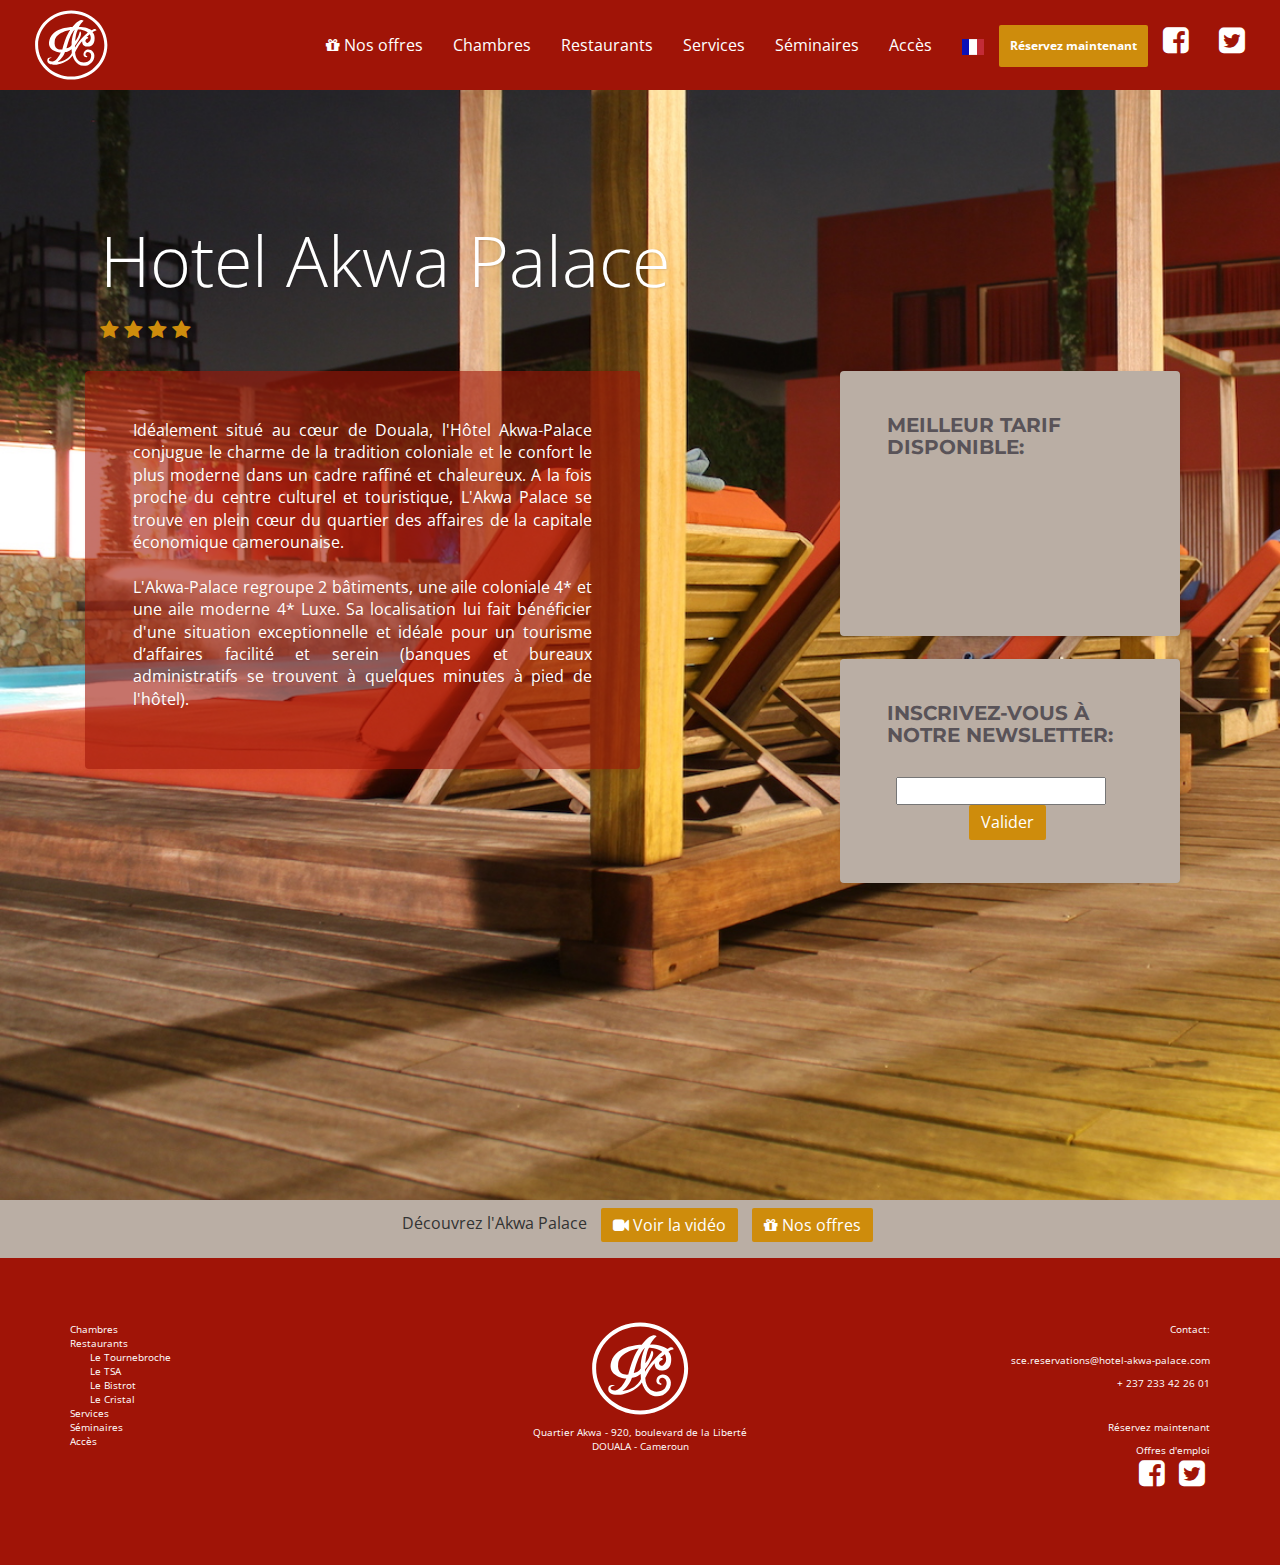
<file: index.html>
<!doctype html>
<html>
  <head>
    <meta charset="utf-8">

    <!-- Always force latest IE rendering engine or request Chrome Frame -->
    <meta content="IE=edge,chrome=1" http-equiv="X-UA-Compatible">

    <!-- For Bootstrap responsiveness -->
    <meta http-equiv="X-UA-Compatible" content="IE=edge">
    <meta name="viewport" content="width=device-width, initial-scale=1">
    <meta name="description" content="Idéalement situé au cœur de Douala, l'Hôtel Akwa-Palace conjugue le charme de la tradition coloniale et le confort le plus moderne dans un cadre raffiné.">

    <meta property="og:title" content="Hotel Akwa Palace" />
    <meta property="og:type" content="article" />
    <meta property="og:url" content="http://www.hotel-akwa-palace.com/chambres.html/" />
    <meta property="og:image" content="http://www.hotel-akwa-palace.com/images/FB/fb.png" />
    <meta property="og:description" content="Idéalement situé au cœur de Douala, l'Hôtel Akwa-Palace conjugue le charme de la tradition coloniale et le confort le plus moderne dans un cadre raffiné." />
    <meta property="og:site_name" content="Hotel Akwa Palace" />

    <!-- Use title if it's in the page YAML frontmatter -->
    <title>Hotel Akwa Palace - Douala</title>

    <link href="stylesheets/all.css" rel="stylesheet" type="text/css" />
    <script src="javascripts/all.js" type="text/javascript"></script>

    <!-- HTML5 Shim and Respond.js IE8 support of HTML5 elements and media queries -->
    <!-- Leave those next 4 lines if you care about users using IE8 -->
    <!--[if lt IE 9]>
      <script src="https://oss.maxcdn.com/html5shiv/3.7.2/html5shiv.min.js"></script>
      <script src="https://oss.maxcdn.com/respond/1.4.2/respond.min.js"></script>
    <![endif]-->
  </head>

<body class="index">
<nav class="navbar navbar-default navbar-fixed-top navbar-wagon" role="navigation">
  <div class="container-fluid">
    <!-- Brand and toggle get grouped for better mobile display -->
    <div class="navbar-header">
      <button type="button" class="navbar-toggle collapsed" data-toggle="collapse" data-target="#bs-example-navbar-collapse-1">
        <span class="sr-only">Toggle navigation</span>
        <span class="icon-bar"></span>
        <span class="icon-bar"></span>
        <span class="icon-bar"></span>
      </button>
<a class="navbar-brand" href="./">        <img height="10%" src="images/logo.svg" />
</a>    </div>

    <!-- Collect the nav links, forms, and other content for toggling -->
    <div class="collapse navbar-collapse" id="bs-example-navbar-collapse-1">

      <ul class="nav navbar-nav navbar-right">
        <li>
            <a href="#" data-toggle="modal" data-target="#offres"><i class="fa fa-gift"></i> Nos offres</a>
        </li>
        <li>
<a href="chambres.html">            Chambres
</a>        </li>
        <li>
<a href="restaurant.html">            Restaurants
</a>        </li>
        <li>
<a href="services.html">            Services
</a>        </li>
<!--         <li>
<a href="/traiteur.html">            Traiteur
</a>        </li> -->
        <li>
<a href="seminaires.html">            Séminaires
</a>        </li>
        <li>
<a href="acces.html">            Accès
</a>        </li>
        <li class="dropdown">
          <a href="#" class="dropdown-toggle" data-toggle="dropdown" role="button" aria-expanded="false"><img src="images/fr.gif" /></a>
          <ul class="dropdown-menu" role="menu">
            <li><a href="http://www.hotel-akwa-palace.com/eng/index.html"><img src="images/gb.gif" /></a></li>
          </ul>
        </li>
        <li><a href="https://reservation.hotel-spider.com/default.aspx?View=Booking1&HotelID=922892&Language=4" target="_blank" class="btn">Réservez maintenant</a></li>
        <li><a href="https://www.facebook.com/HOTEL-Akwa-Palace-Officiel-1655150121397919/?fref=ts"><i span style="font-size: 30px" class="fa fa-facebook-square"></i></a></li>
        <li><a href="https://twitter.com/fansakwapalace"><i span style="font-size: 30px" class="fa fa-twitter-square"></i></a></li>
      </ul>
    </div><!-- /.navbar-collapse -->
  </div><!-- /.container-fluid -->
</nav>

    <script>
   autoPlayYouTubeModal();
   //FUNCTION TO GET AND AUTO PLAY YOUTUBE VIDEO FROM DATATAG
   function autoPlayYouTubeModal() {
       var trigger = $("body").find('[data-toggle="modal"]');
       trigger.click(function () {
           var theModal = $(this).data("target"),
               videoSRC = $(this).attr("data-theVideo"),
               videoSRCauto = videoSRC + "?autoplay=1";
           $(theModal + ' iframe').attr('src', videoSRCauto);
           $(theModal + ' button.close').click(function () {
              $(theModal + ' iframe').attr('src', videoSRC);
           });
      });
  }
  </script>

<div class="wrapper padded">
  <div class="row">
    <div class="col-xs-12 col-sm-8">
      <h1>Hotel Akwa Palace</h1>
      <h2><i class="fa fa-star"></i> <i class="fa fa-star"></i> <i class="fa fa-star"></i> <i class="fa fa-star"></i></h2>
    </div>
  </div>
    <div class="row">
      <div id="baseline" class="hidden-xs col-sm-6 text-justify">
        <p>Idéalement situé au cœur de Douala, l'Hôtel Akwa-Palace conjugue le charme de la tradition coloniale et le confort le plus moderne dans un cadre raffiné et chaleureux. A la fois proche du centre culturel et touristique, L'Akwa Palace se trouve en plein cœur du quartier des affaires de la capitale économique camerounaise.
          <br>
          <br>
        L'Akwa-Palace regroupe 2 bâtiments, une aile coloniale 4* et une aile moderne 4* Luxe. Sa localisation lui fait bénéficier d'une situation exceptionnelle et idéale pour un tourisme d’affaires facilité et serein (banques et bureaux administratifs se trouvent à quelques minutes à pied de l'hôtel).
        </p><!-- .doc -->
      </div>
<!-- WIDGET RESA -->
      <div class="col-sm-2 text-center">
      </div>
        <div  class="col-sm-4 text-center">
          <!-- <a href="#" data-toggle="modal" class="btn btn-primary" data-target="#offres"><i class="fa fa-heart"></i> Menu Saint Valentin</a> -->
          <!-- <br>
          <br> -->
          <div id="booking" class='row'>
            <div class="col-sm-12 text-left">
              <h4><strong>MEILLEUR TARIF DISPONIBLE:</strong></h4>
            </div>
              <div class="col-sm-12 text-center">
                <iframe style="opacity:1;filter:alpha(opacity=100)" frameborder="0" width="250" height="110" name="template" id="template" scrolling="no" src="https://reservation.hotel-spider.com/default.aspx?View=Template&Action=List&HotelID=922892&Language=4&Template=1341&Type=1"></iframe>
              </div>
            </div>

            <br>
            <div id="booking" class='row'>
              <div class="col-sm-12 text-left">
                <h4><strong>INSCRIVEZ-VOUS À NOTRE NEWSLETTER:</strong></h4>
              </div>
                <div class="col-sm-12 text-center">
                  <form name="inscriptionMailPro" action="http://form-ins.mailpro.com//extSubNewsletter_Guid.asp?lang=fr" method="post">
                    <ul class="list-inline" display="inline-block">
                      <li><td></td><td><input name="awEmail" type="text"/></td></li>
                      <li><td><input name="awRetourOk" type="hidden" value="http://www.hotel-akwa-palace.com/index.html" /><input name="awRetourErr" type="hidden" value="http://www.hotel-akwa-palace.com/indexid.html" /><input name="awCarnet" type="hidden" value="754e4aae-b4a0-4e84-a501-06f3e6f1beeb" /></td></li>
                      <li><td><input class="btn btn-primary" name="bouton" type="submit" value="Valider" /></td></li>
                  </ul>
                  </form>
                </div>
              </div>
        </div>

    </div>
</div>
<!-- BANDE VIDEOS -->
<div class="container padded-light">
  <div class="row">
    <div class="col-sm-12 text-center">
      <ul class="list-inline" display="inline-block">
        <li>Découvrez l'Akwa Palace</li>
        <li><a href="#" data-toggle="modal" class="btn btn-primary" data-target="#videoModal"><i class="fa fa-video-camera"></i> Voir la vidéo</a></li>
        <li><a href="#" data-toggle="modal" class="btn btn-primary" data-target="#offres"><i class="fa fa-gift"></i> Nos offres</a></li>
      </ul>
    </div>
  </div>
</div>
<!-- MODAL VIDEO -->
<div class="modal fade" id="videoModal" tabindex="-1" role="dialog" aria-labelledby="videoModal" aria-hidden="true">
    <div class="modal-dialog">
        <div class="modal-content">
            <div class="modal-body">
                <button type="button" class="close" data-dismiss="modal" aria-hidden="true">&times;</button>
                <h4 class="modal-title" id="myModalLabel">Découvrez l'Akwa Palace</h4>
                <div>
                    <div class="embed-responsive embed-responsive-16by9">
  <iframe class="embed-responsive-item" src="https://www.youtube.com/embed/LT39Sh81kX4"></iframe>
</div>
                </div>
            </div>
        </div>
    </div>
</div>

<!-- MODAL SAINT SYLVESTRE -->
<div class="modal fade" id="eve" tabindex="-1" role="dialog" aria-labelledby="myModalLabel">
  <div class="modal-dialog" role="document">
    <div class="modal-content">
      <div class="modal-header">
        <button type="button" class="close" data-dismiss="modal" aria-label="Close"><span aria-hidden="true">&times;</span></button>
        <h4 class="modal-title" id="myModalLabel">FETEZ LA NOUVELLE ANNÉE A L'AKWA</h4>
      </div>
      <div class="modal-body">
        <div class="col-sm-12 text-center">
          <h3>Soirée de la Saint Sylvestre<br>31 décembre 2015<br>85,000 FCFA/pers<br>160,000 FCFA/couple</h3>
          <ul class="text-left">
            <li>Amuses bouches</li>
            <li>Roulade de saumon fumé<br><i>Vinaigrette à la passion</i></li>
            <li>Mojito de Langouste, Noix de St Jacques et Filet de rouget<br>Panade de patate douce et Chips tropical</li>
            <li><strong>Trou Normand</strong></li>
            <li>Granité d’ananas arrosé au liqueur PANAMA</li>
            <li>Mignonette de Pintade aux feuilles de ndolè<br>Croquettes de plantain mûr et tomate cerise</li>
            <li>Croustillant de Chocolat Florentine<br><i>Coulis de fruits rouges</i></li>
          </ul>
        </div>
      </div>
      <div class="modal-footer">
        <a href="/offres/SaintSylvestre_menu.pdf" target="_blank" download class="btn btn-default"><i class="fa fa-file-pdf-o"></i> Téléchargez</a>
        <a href="#" data-toggle="modal" class="btn btn-primary" data-target="#booking_form">Réservez votre table</a>
      </div>
    </div>
  </div>
</div>

<!-- BOOKING -->
<div class="modal fade" id="booking_form" tabindex="-1" role="dialog" aria-labelledby="myModalLabel">
  <div class="modal-dialog" role="document">
    <div class="modal-content">
      <div class="modal-header">
        <button type="button" class="close" data-dismiss="modal" aria-label="Close"><span aria-hidden="true">&times;</span></button>
       <!-- <h4 class="modal-title" id="myModalLabel"></h4> -->
      </div>
        <div id="wufoo-q1n6c1eu0t1c34o"></div>
          <div id="wuf-adv" style="font-family:inherit;font-size: small;color:#a7a7a7;text-align:center;display:block;"></div>
        <script type="text/javascript">var q1n6c1eu0t1c34o;(function(d, t) {
          var s = d.createElement(t), options = {
          'userName':'akwapalace',
          'formHash':'q1n6c1eu0t1c34o',
          'autoResize':false,
          'height':'400',
          'async':true,
          'host':'wufoo.com',
          'header':'show',
          'ssl':true};
          s.src = ('https:' == d.location.protocol ? 'https://' : 'http://') + 'www.wufoo.com/scripts/embed/form.js';
          s.onload = s.onreadystatechange = function() {
          var rs = this.readyState; if (rs) if (rs != 'complete') if (rs != 'loaded') return;
          try { q1n6c1eu0t1c34o = new WufooForm();q1n6c1eu0t1c34o.initialize(options);q1n6c1eu0t1c34o.display(); } catch (e) {}};
          var scr = d.getElementsByTagName(t)[0], par = scr.parentNode; par.insertBefore(s, scr);
          })(document, 'script');
        </script>
    </div>
  </div>
</div>


<div id="footer" class="padded-soft">
  <div class="container">
    <div class="row">
      <div class="col-sm-4 hidden-xs text-left">
        <p>
<a href="chambres.html">            Chambres
</a>          <br>
          <a href="restaurant.html">Restaurants</a>
          <br>
          <a href="restaurant.html"><span class="marge">Le Tournebroche</span></a>
          <br>
          <a href="restaurant.html"><span class="marge">Le TSA</span></a>
          <br>
          <a href="restaurant.html"><span class="marge">Le Bistrot</span></a>
          <br>
          <a href="restaurant.html"><span class="marge">Le Cristal</span></a>
          <br>
          <a href="services.html">Services</a>
<!--           <br>
          <a href="#">Traiteur</a> -->
          <br>
          <a href="seminaires.html">Séminaires</a>
          <br>
          <a href="acces.html">Accès</a>
        </p>
      </div>
      <div class="col-xs-4 hidden-xs col-sm-4 text-center">
<a href="./">        <img height="10%" src="images/logo.svg" />
</a>        <p>Quartier Akwa - 920, boulevard de la Liberté<br>DOUALA - Cameroun</p>
        <br>

      </div>
      <div class="col-sm-4 text-right">
        <p>Contact:</p>
        <a href="mailto: sce.reservations@hotel-akwa-palace.com">sce.reservations@hotel-akwa-palace.com</a>
        <br>
        <a href="tel: + 237 233 42 26 01">+ 237 233 42 26 01</a>
        <br>
        <br>
        <a href="https://reservation.hotel-spider.com/default.aspx?View=Booking1&HotelID=922892&Language=4" target="_blank">Réservez maintenant</a>
        <br>
<a href="career.html">        Offres d'emploi
</a>        <br>
  <div class="row">
    <div class="col-sm-12 text-right">
        <ul class="list-inline" display="inline-block">
        <li><a href="https://www.facebook.com/HOTEL-Akwa-Palace-Officiel-1655150121397919/?fref=ts"><i span style="font-size: 30px" class="fa fa-facebook-square"></i></a></li>
        <li><a href="https://twitter.com/fansakwapalace"><i span style="font-size: 30px" class="fa fa-twitter-square"></i></a></li>
        </ul>
      </div>
    </div>
      </div>
    </div>
  </div>
</div>
  </body>
</html>

<div class="modal fade" id="offres" tabindex="-1" role="dialog" aria-labelledby="gridSystemModalLabel">
  <div class="modal-dialog" role="document">
    <div class="modal-content">
      <div class="modal-header">
        <button type="button" class="close" data-dismiss="modal" aria-label="Close"><span aria-hidden="true">&times;</span></button>
        <h4 class="modal-title" id="myModalLabel">NOS OFFRES</h4>
      </div>
        <div class="container padded-light">
          <div class="row">
            <div class="col-sm-6">
              <p>Offrez vous un séjour de rêve à l'Hôtel Akwa Palace, ou faites plaisir à un proche. N'hésitez pas à revenir régulièrement sur cette page afin de découvrir toutes nos offres.</p>
<div class="panel-group" id="accordion" role="tablist" aria-multiselectable="true">
  <div class="panel panel-default">
    <div class="panel-heading" role="tab" id="headingOne">
      <h4 class="panel-title">
        <a role="button" data-toggle="collapse" data-parent="#accordion" href="#collapseOne" aria-expanded="true" aria-controls="collapseOne">
          SOFT & BEAUTIFUL - A partir de 150,000 FCFA
        </a>
      </h4>
    </div>
    <div id="collapseOne" class="panel-collapse collapse" role="tabpanel" aria-labelledby="headingOne">
      <div class="panel-body">
                <div class="col-sm-12 text-center">
            <h3>Vous allez adorer… vous ne pourrez plus vous en passer !</h3>
            <p class="text-justify">Séjour « SOFT & BEAUTIFUL » orienté sur la détente, la remise en forme, les soins du visage et du corps. L’amélioration de la condition physique et le bien-être !
            </p>
            <ul class="text-left">
              <li>1 ou 2 nuits - Individuel ou en couple<sup>1</sup></li>
              <li>Accueil VIP</li>
              <li>Chambre de Luxe ou Senior Suite avec vue sur l’espace piscine <sup>2</sup></li>
              <li>Entrainements physiques ludiques et progressifs</li>
              <li>Activités indoor & outdoor adaptées aux besoins</li>
              <li>Coaching personnalisé</li>
              <li>Massage quotidien de 60 minutes à notre espace SPA</li>
              <li>Soins de visage et de peau sur les conseils de notre esthéticienne</li>
              <li>Libre accès à la piscine, au fitness</li>
              <li>Hammam 30 minutes par jour</li>
              <li>Dîner au Tournebroche le meilleur restaurant de Douala</li>
              <li>Déjeuner au TSA espace piscine</li>
              <li>Late « check out » 18H00</li>
            </ul>
            <p class="text-left"><sup>1</sup> Prix hors boissons, sous réserve des disponibilités.<br><sup>2</sup> Pour 2 nuits 2 personnes 1 bouteille de Sparkling offerte dans votre chambre pendant votre séjour.<br></p>
            <p class="text-center">Offre non cumulable avec d’autres promotions.</p>
            <p class="text-left">Pour toute question, nous sommes à votre disposition au +237 233 42 26 01 ou par mail à <a href:"mailto:sce.reservations@hotel-akwa-palace.com">sce.reservations@hotel-akwa-palace.com</a></p>
            <div class="row">
              <div class="col-sm-12 text-center">
                <ul class="list-inline" display="inline-block">
            <li><a href="offres/SoftAndBeauty.pdf" download target="_blank" type="button" class="btn btn-default"><i class="fa fa-file-pdf-o"></i> Téléchargez</a></li>
        <li><a href="https://reservation.hotel-spider.com/default.aspx?src=&view=SuperBookingPackages&Tentative=&action=List&HotelID=922892&PackageID=9298&PartnerID=0&PromotionID=0&PromotionCode=&Language=4&ChainID=0&IsChain=0&GroupID=0&StartDate=03.12.2015&EndDate=04.12.2015&sDate=03.12.2015&eDate=04.12.2015" target="_blank" type="button" class="btn btn-primary">Réservez maintenant</a></li>
        </ul>
        </div>
        </div>
        </div>
      </div>
    </div>
  </div>

  <div class="panel panel-default">
    <div class="panel-heading" role="tab" id="headingThree">
      <h4 class="panel-title">
        <a class="collapsed" role="button" data-toggle="collapse" data-parent="#accordion" href="#collapseThree" aria-expanded="false" aria-controls="collapseThree">
          UNE NUIT DE RÊVE - A partir de 160,000 FCFA
        </a>
      </h4>
    </div>
    <div id="collapseThree" class="panel-collapse collapse" role="tabpanel" aria-labelledby="headingThree">
      <div class="panel-body">
        <div class="col-sm-12 text-center">
          <h3>COFFRET "UNE NUIT DE REVE<br>POUR UN JOUR UNIQUE"</h3>
            <!-- <p class="text-center">Soirée du 31 décembre ambiance PANAMA<br>Dîner Gastronomique au Tournebroche<br>La meilleure table de Douala
            </p> -->
            <ul class="text-left">
              <li>Accueil VIP</li>
              <li>Accueil personnalisé avec des fleurs, une bouteille de Sparkling et quelques mignardises</li>
              <li>Une nuit en Junior Suite vue sur l’espace piscine</li>
              <li>Petit déjeuner servi en chambre jusqu'à midi</li>
              <li>Libre accès à la piscine, au fitness</li>
              <li>Hammam 1 heure</li>
              <li>Late « check out » 18H00 le dimanche</li>
            </ul>
<!--             <p class="text-left"><sup>1</sup> Prix hors boissons, sous réserve des disponibilités</p>
            <p class="text-center">Offre non cumulable avec d’autres promotions.</p> -->
            <p class="text-left">Pour toute question, nous sommes à votre disposition au +237 233 42 26 01 ou par mail à <a href:"mailto:sce.reservations@hotel-akwa-palace.com">sce.reservations@hotel-akwa-palace.com</a></p>
          <div class="row">
            <div class="col-sm-12 text-center">
              <ul class="list-inline" display="inline-block">
                <li><a href="offres/NuitDeReve.pdf" download target="_blank" type="button" class="btn btn-default"><i class="fa fa-file-pdf-o"></i> Téléchargez</a>
                </li>
                <li><a href="https://reservation.hotel-spider.com/default.aspx?src=&view=SuperBookingPackages&Tentative=&action=List&HotelID=922892&PackageID=9318&PartnerID=0&PromotionID=0&PromotionCode=&Language=4&ChainID=0&IsChain=0&GroupID=0&StartDate=05.12.2015&EndDate=06.12.2015&sDate=05.12.2015&eDate=06.12.2015" target="_blank" type="button" class="btn btn-primary">Réservez maintenant</a>
                </li>
              </ul>
            </div>
          </div>
        </div>
      </div>
    </div>
  </div>

  <div class="panel-group" id="accordion" role="tablist" aria-multiselectable="true">
    <div class="panel panel-default">
      <div class="panel-heading" role="tab" id="headingFour">
        <h4 class="panel-title">
          <a role="button" data-toggle="collapse" data-parent="#accordion" href="#collapseFour" aria-expanded="true" aria-controls="collapseOne">
            GOUT DE FRANCE - Menu à 44,000 FCFA - vins compris
          </a>
        </h4>
      </div>
      <div id="collapseFour" class="panel-collapse collapse" role="tabpanel" aria-labelledby="headingFour">
        <div class="panel-body">
                  <div class="col-sm-12 text-center">
              <h3>"Goût de France - Good France"<br>Lundi 21 mars</h3>
              <!-- <p class="text-justify">Séjour « SOFT & BEAUTIFUL » orienté sur la détente, la remise en forme, les soins du visage et du corps. L’amélioration de la condition physique et le bien-être !
              </p> -->
              <ul class="text-left">
                <li>Kir Cassis au Crémant de Loire<br>Mises en bouche</li>
                <li>Foie gras de canard « Maison », chutney aux figues<br>1 verre de Monbazillac (10 cl)</li>
                <li>Filet de bœuf à la moelle<br>Pommes de terre farcie à la duxelles de champignons<br>1 Verre de Haut Médoc « Cru Bourgeois » Château de Barreyres (12 cl)</li>
                <li>Salade aux trois fromages de Normandie</li>
                <li>Moelleux au chocolat, glace vanille<br>Crème Anglaise<br>1 coupe de Crémant de Loire (12 cl)</li>
              </ul>
              <!-- <p class="text-left"><sup>1</sup> Prix hors boissons, sous réserve des disponibilités.<br><sup>2</sup> Pour 2 nuits 2 personnes 1 bouteille de Sparkling offerte dans votre chambre pendant votre séjour.<br></p>
              <p class="text-center">Offre non cumulable avec d’autres promotions.</p> -->
              <p class="text-left">Pour toute question, nous sommes à votre disposition au +237 233 42 26 01 ou par mail à <a href:"mailto:sce.reservations@hotel-akwa-palace.com">sce.reservations@hotel-akwa-palace.com</a></p>
              <div class="row">
                <div class="col-sm-12 text-center">
                  <ul class="list-inline" display="inline-block">
              <li><a href="offres/Menu_GoutFrance.pdf" download target="_blank" type="button" class="btn btn-default"><i class="fa fa-file-pdf-o"></i> Téléchargez</a></li>
          <li><a href="mailto:sce.reservations@hotel-akwa-palace.com" target="_blank" type="button" class="btn btn-primary">Réservez maintenant</a></li>
          </ul>
          </div>
          </div>
          </div>
        </div>
      </div>
    </div>
          </div>
        </div>
    </div>
  </div>
</div>


<script>
  (function(i,s,o,g,r,a,m){i['GoogleAnalyticsObject']=r;i[r]=i[r]||function(){
  (i[r].q=i[r].q||[]).push(arguments)},i[r].l=1*new Date();a=s.createElement(o),
  m=s.getElementsByTagName(o)[0];a.async=1;a.src=g;m.parentNode.insertBefore(a,m)
  })(window,document,'script','//www.google-analytics.com/analytics.js','ga');

  ga('create', 'UA-70357260-1', 'auto');
  ga('send', 'pageview');



</script>
</file>
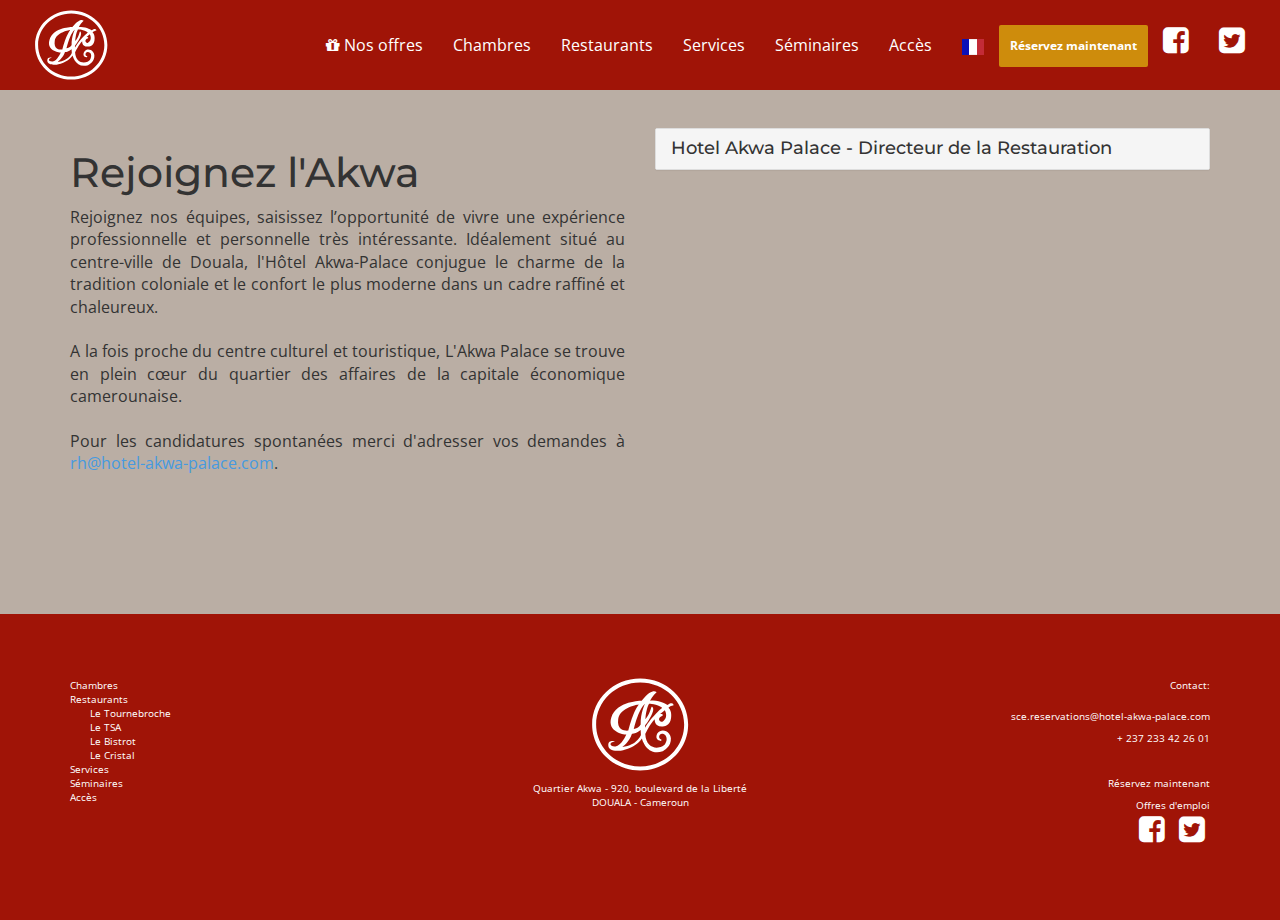
<file: career.html>
<!doctype html>
<html>
  <head>
    <meta charset="utf-8">

    <!-- Always force latest IE rendering engine or request Chrome Frame -->
    <meta content="IE=edge,chrome=1" http-equiv="X-UA-Compatible">

    <!-- For Bootstrap responsiveness -->
    <meta http-equiv="X-UA-Compatible" content="IE=edge">
    <meta name="viewport" content="width=device-width, initial-scale=1">
    <meta name="description" content="Idéalement situé au cœur de Douala, l'Hôtel Akwa-Palace conjugue le charme de la tradition coloniale et le confort le plus moderne dans un cadre raffiné.">

    <meta property="og:title" content="Hotel Akwa Palace" />
    <meta property="og:type" content="article" />
    <meta property="og:url" content="http://www.hotel-akwa-palace.com/chambres.html/" />
    <meta property="og:image" content="http://www.hotel-akwa-palace.com/images/FB/fb.png" />
    <meta property="og:description" content="Idéalement situé au cœur de Douala, l'Hôtel Akwa-Palace conjugue le charme de la tradition coloniale et le confort le plus moderne dans un cadre raffiné." />
    <meta property="og:site_name" content="Hotel Akwa Palace" />

    <!-- Use title if it's in the page YAML frontmatter -->
    <title>Akwa Palace - Offres d'emploi</title>

    <link href="stylesheets/all.css" rel="stylesheet" type="text/css" />
    <script src="javascripts/all.js" type="text/javascript"></script>

    <!-- HTML5 Shim and Respond.js IE8 support of HTML5 elements and media queries -->
    <!-- Leave those next 4 lines if you care about users using IE8 -->
    <!--[if lt IE 9]>
      <script src="https://oss.maxcdn.com/html5shiv/3.7.2/html5shiv.min.js"></script>
      <script src="https://oss.maxcdn.com/respond/1.4.2/respond.min.js"></script>
    <![endif]-->
  </head>

<body class="career">
<nav class="navbar navbar-default navbar-fixed-top navbar-wagon" role="navigation">
  <div class="container-fluid">
    <!-- Brand and toggle get grouped for better mobile display -->
    <div class="navbar-header">
      <button type="button" class="navbar-toggle collapsed" data-toggle="collapse" data-target="#bs-example-navbar-collapse-1">
        <span class="sr-only">Toggle navigation</span>
        <span class="icon-bar"></span>
        <span class="icon-bar"></span>
        <span class="icon-bar"></span>
      </button>
<a class="navbar-brand" href="./">        <img height="10%" src="images/logo.svg" />
</a>    </div>

    <!-- Collect the nav links, forms, and other content for toggling -->
    <div class="collapse navbar-collapse" id="bs-example-navbar-collapse-1">

      <ul class="nav navbar-nav navbar-right">
        <li>
            <a href="#" data-toggle="modal" data-target="#offres"><i class="fa fa-gift"></i> Nos offres</a>
        </li>
        <li>
<a href="chambres.html">            Chambres
</a>        </li>
        <li>
<a href="restaurant.html">            Restaurants
</a>        </li>
        <li>
<a href="services.html">            Services
</a>        </li>
<!--         <li>
<a href="/traiteur.html">            Traiteur
</a>        </li> -->
        <li>
<a href="seminaires.html">            Séminaires
</a>        </li>
        <li>
<a href="acces.html">            Accès
</a>        </li>
        <li class="dropdown">
          <a href="#" class="dropdown-toggle" data-toggle="dropdown" role="button" aria-expanded="false"><img src="images/fr.gif" /></a>
          <ul class="dropdown-menu" role="menu">
            <li><a href="http://www.hotel-akwa-palace.com/eng/index.html"><img src="images/gb.gif" /></a></li>
          </ul>
        </li>
        <li><a href="https://reservation.hotel-spider.com/default.aspx?View=Booking1&HotelID=922892&Language=4" target="_blank" class="btn">Réservez maintenant</a></li>
        <li><a href="https://www.facebook.com/HOTEL-Akwa-Palace-Officiel-1655150121397919/?fref=ts"><i span style="font-size: 30px" class="fa fa-facebook-square"></i></a></li>
        <li><a href="https://twitter.com/fansakwapalace"><i span style="font-size: 30px" class="fa fa-twitter-square"></i></a></li>
      </ul>
    </div><!-- /.navbar-collapse -->
  </div><!-- /.container-fluid -->
</nav>

    <div class="container">
  <div class="row padded">
    <div class="col-sm-6 text-justify">
      <h1>Rejoignez l'Akwa</h1>
      <p>
Rejoignez nos équipes, saisissez l’opportunité de vivre une expérience professionnelle et personnelle très intéressante.
Idéalement situé au centre-ville de Douala, l'Hôtel Akwa-Palace conjugue le charme de la tradition coloniale et le confort le plus moderne dans un cadre raffiné et chaleureux.<br><br>A la fois proche du centre culturel et touristique, L'Akwa Palace se trouve en plein cœur du quartier des affaires de la capitale économique camerounaise.<br><br>
Pour les candidatures spontanées merci d'adresser vos demandes à<a href="mailto:rh@hotel-akwa-palace.com"> rh@hotel-akwa-palace.com</a>.
 </p>
    </div>
<div class="col-sm-6">
<div class="panel-group" id="accordion" role="tablist" aria-multiselectable="true">
  <div class="panel panel-default">
    <div class="panel-heading" role="tab" id="headingOne">
      <h4 class="panel-title">
        <a role="button" data-toggle="collapse" data-parent="#accordion" href="#collapseOne" aria-expanded="true" aria-controls="collapseOne">
          Hotel Akwa Palace - Directeur de la Restauration
        </a>
      </h4>
    </div>
    <div id="collapseOne" class="panel-collapse collapse" role="tabpanel" aria-labelledby="headingOne">
      <div class="panel-body">
        <p>Opérationnel, ayant une bonne expérience dans la restauration et la cuisine, il doit :</p>
        <ul>
          <li>Avoir une expérience minimum 4 ans, dans les hôtels de luxe, 4étoiles et plus</li>
          <li>Avoir déjà dirigé au moins un restaurant, maîtriser toutes les procédures et standards d’un service de restauration</li>
          <li>Gérer les opérations incluant quatre points de vente  et un service banquet.</li>
          <li>Avoir une maîtrise de l’outil informatique</li>
          <li>Parler et écrire couramment français et anglais</li>
          <li>Etre meneur d’équipe, avec des dispositions d’innovation et de créativité au sein des équipes qu’il encadre au quotidien</li>
          <li>Maîtriser le suivi et le respect des budgets de la restauration (objectifs financiers, effectifs, gestion des coûts, ratios, etc.)</li>
          <li>Honorer les engagements de qualité et de satisfaction clientèle.</li>
        </ul>
        <p>Rejoignez nos équipes, saisissez l’opportunité de vivre une expérience professionnelle et personnelle très intéressante.<br><br>
        Idéalement situé au centre-ville de Douala, l'Hôtel Akwa-Palace conjugue le charme de la tradition coloniale et le confort le plus moderne dans un cadre raffiné et chaleureux. <br><br> A la fois proche du centre culturel et touristique, L'Akwa Palace se trouve en plein cœur du quartier des affaires de la capitale économique camerounaise.
        <br><br>
        Pour postuler, merci d’envoyer votre candidature par email, à l’adresse :<a href="mailto:rh@hotel-akwa-palace.com"> rh@hotel-akwa-palace.com</a>. (Veuillez indiquer le numéro et la date du jour).

        </p>
      </div>
    </div>
  </div>
  <!-- <div class="panel panel-default">
    <div class="panel-heading" role="tab" id="headingTwo">
      <h4 class="panel-title">
        <a class="collapsed" role="button" data-toggle="collapse" data-parent="#accordion" href="#collapseTwo" aria-expanded="false" aria-controls="collapseTwo">
          Night Auditor - Akwa Palace
        </a>
      </h4>
    </div>
    <div id="collapseTwo" class="panel-collapse collapse" role="tabpanel" aria-labelledby="headingTwo">
      <div class="panel-body">
        Anim pariatur cliche reprehenderit, enim eiusmod high life accusamus terry richardson ad squid. 3 wolf moon officia aute, non cupidatat skateboard dolor brunch. Food truck quinoa nesciunt laborum eiusmod. Brunch 3 wolf moon tempor, sunt aliqua put a bird on it squid single-origin coffee nulla assumenda shoreditch et. Nihil anim keffiyeh helvetica, craft beer labore wes anderson cred nesciunt sapiente ea proident. Ad vegan excepteur butcher vice lomo. Leggings occaecat craft beer farm-to-table, raw denim aesthetic synth nesciunt you probably haven't heard of them accusamus labore sustainable VHS.
      </div>
    </div>
  </div>
  <div class="panel panel-default">
    <div class="panel-heading" role="tab" id="headingThree">
      <h4 class="panel-title">
        <a class="collapsed" role="button" data-toggle="collapse" data-parent="#accordion" href="#collapseThree" aria-expanded="false" aria-controls="collapseThree">
          Social Media - Akwa Palace
        </a>
      </h4>
    </div>
    <div id="collapseThree" class="panel-collapse collapse" role="tabpanel" aria-labelledby="headingThree">
      <div class="panel-body">
        Anim pariatur cliche reprehenderit, enim eiusmod high life accusamus terry richardson ad squid. 3 wolf moon officia aute, non cupidatat skateboard dolor brunch. Food truck quinoa nesciunt laborum eiusmod. Brunch 3 wolf moon tempor, sunt aliqua put a bird on it squid single-origin coffee nulla assumenda shoreditch et. Nihil anim keffiyeh helvetica, craft beer labore wes anderson cred nesciunt sapiente ea proident. Ad vegan excepteur butcher vice lomo. Leggings occaecat craft beer farm-to-table, raw denim aesthetic synth nesciunt you probably haven't heard of them accusamus labore sustainable VHS.
      </div>
    </div>
  </div> -->
</div>
</div>
</div>
</div>



<div id="footer" class="padded-soft">
  <div class="container">
    <div class="row">
      <div class="col-sm-4 hidden-xs text-left">
        <p>
<a href="chambres.html">            Chambres
</a>          <br>
          <a href="restaurant.html">Restaurants</a>
          <br>
          <a href="restaurant.html"><span class="marge">Le Tournebroche</span></a>
          <br>
          <a href="restaurant.html"><span class="marge">Le TSA</span></a>
          <br>
          <a href="restaurant.html"><span class="marge">Le Bistrot</span></a>
          <br>
          <a href="restaurant.html"><span class="marge">Le Cristal</span></a>
          <br>
          <a href="services.html">Services</a>
<!--           <br>
          <a href="#">Traiteur</a> -->
          <br>
          <a href="seminaires.html">Séminaires</a>
          <br>
          <a href="acces.html">Accès</a>
        </p>
      </div>
      <div class="col-xs-4 hidden-xs col-sm-4 text-center">
<a href="./">        <img height="10%" src="images/logo.svg" />
</a>        <p>Quartier Akwa - 920, boulevard de la Liberté<br>DOUALA - Cameroun</p>
        <br>

      </div>
      <div class="col-sm-4 text-right">
        <p>Contact:</p>
        <a href="mailto: sce.reservations@hotel-akwa-palace.com">sce.reservations@hotel-akwa-palace.com</a>
        <br>
        <a href="tel: + 237 233 42 26 01">+ 237 233 42 26 01</a>
        <br>
        <br>
        <a href="https://reservation.hotel-spider.com/default.aspx?View=Booking1&HotelID=922892&Language=4" target="_blank">Réservez maintenant</a>
        <br>
<a href="career.html">        Offres d'emploi
</a>        <br>
  <div class="row">
    <div class="col-sm-12 text-right">
        <ul class="list-inline" display="inline-block">
        <li><a href="https://www.facebook.com/HOTEL-Akwa-Palace-Officiel-1655150121397919/?fref=ts"><i span style="font-size: 30px" class="fa fa-facebook-square"></i></a></li>
        <li><a href="https://twitter.com/fansakwapalace"><i span style="font-size: 30px" class="fa fa-twitter-square"></i></a></li>
        </ul>
      </div>
    </div>
      </div>
    </div>
  </div>
</div>
  </body>
</html>

<div class="modal fade" id="offres" tabindex="-1" role="dialog" aria-labelledby="gridSystemModalLabel">
  <div class="modal-dialog" role="document">
    <div class="modal-content">
      <div class="modal-header">
        <button type="button" class="close" data-dismiss="modal" aria-label="Close"><span aria-hidden="true">&times;</span></button>
        <h4 class="modal-title" id="myModalLabel">NOS OFFRES</h4>
      </div>
        <div class="container padded-light">
          <div class="row">
            <div class="col-sm-6">
              <p>Offrez vous un séjour de rêve à l'Hôtel Akwa Palace, ou faites plaisir à un proche. N'hésitez pas à revenir régulièrement sur cette page afin de découvrir toutes nos offres.</p>
<div class="panel-group" id="accordion" role="tablist" aria-multiselectable="true">
  <div class="panel panel-default">
    <div class="panel-heading" role="tab" id="headingOne">
      <h4 class="panel-title">
        <a role="button" data-toggle="collapse" data-parent="#accordion" href="#collapseOne" aria-expanded="true" aria-controls="collapseOne">
          SOFT & BEAUTIFUL - A partir de 150,000 FCFA
        </a>
      </h4>
    </div>
    <div id="collapseOne" class="panel-collapse collapse" role="tabpanel" aria-labelledby="headingOne">
      <div class="panel-body">
                <div class="col-sm-12 text-center">
            <h3>Vous allez adorer… vous ne pourrez plus vous en passer !</h3>
            <p class="text-justify">Séjour « SOFT & BEAUTIFUL » orienté sur la détente, la remise en forme, les soins du visage et du corps. L’amélioration de la condition physique et le bien-être !
            </p>
            <ul class="text-left">
              <li>1 ou 2 nuits - Individuel ou en couple<sup>1</sup></li>
              <li>Accueil VIP</li>
              <li>Chambre de Luxe ou Senior Suite avec vue sur l’espace piscine <sup>2</sup></li>
              <li>Entrainements physiques ludiques et progressifs</li>
              <li>Activités indoor & outdoor adaptées aux besoins</li>
              <li>Coaching personnalisé</li>
              <li>Massage quotidien de 60 minutes à notre espace SPA</li>
              <li>Soins de visage et de peau sur les conseils de notre esthéticienne</li>
              <li>Libre accès à la piscine, au fitness</li>
              <li>Hammam 30 minutes par jour</li>
              <li>Dîner au Tournebroche le meilleur restaurant de Douala</li>
              <li>Déjeuner au TSA espace piscine</li>
              <li>Late « check out » 18H00</li>
            </ul>
            <p class="text-left"><sup>1</sup> Prix hors boissons, sous réserve des disponibilités.<br><sup>2</sup> Pour 2 nuits 2 personnes 1 bouteille de Sparkling offerte dans votre chambre pendant votre séjour.<br></p>
            <p class="text-center">Offre non cumulable avec d’autres promotions.</p>
            <p class="text-left">Pour toute question, nous sommes à votre disposition au +237 233 42 26 01 ou par mail à <a href:"mailto:sce.reservations@hotel-akwa-palace.com">sce.reservations@hotel-akwa-palace.com</a></p>
            <div class="row">
              <div class="col-sm-12 text-center">
                <ul class="list-inline" display="inline-block">
            <li><a href="offres/SoftAndBeauty.pdf" download target="_blank" type="button" class="btn btn-default"><i class="fa fa-file-pdf-o"></i> Téléchargez</a></li>
        <li><a href="https://reservation.hotel-spider.com/default.aspx?src=&view=SuperBookingPackages&Tentative=&action=List&HotelID=922892&PackageID=9298&PartnerID=0&PromotionID=0&PromotionCode=&Language=4&ChainID=0&IsChain=0&GroupID=0&StartDate=03.12.2015&EndDate=04.12.2015&sDate=03.12.2015&eDate=04.12.2015" target="_blank" type="button" class="btn btn-primary">Réservez maintenant</a></li>
        </ul>
        </div>
        </div>
        </div>
      </div>
    </div>
  </div>

  <div class="panel panel-default">
    <div class="panel-heading" role="tab" id="headingThree">
      <h4 class="panel-title">
        <a class="collapsed" role="button" data-toggle="collapse" data-parent="#accordion" href="#collapseThree" aria-expanded="false" aria-controls="collapseThree">
          UNE NUIT DE RÊVE - A partir de 160,000 FCFA
        </a>
      </h4>
    </div>
    <div id="collapseThree" class="panel-collapse collapse" role="tabpanel" aria-labelledby="headingThree">
      <div class="panel-body">
        <div class="col-sm-12 text-center">
          <h3>COFFRET "UNE NUIT DE REVE<br>POUR UN JOUR UNIQUE"</h3>
            <!-- <p class="text-center">Soirée du 31 décembre ambiance PANAMA<br>Dîner Gastronomique au Tournebroche<br>La meilleure table de Douala
            </p> -->
            <ul class="text-left">
              <li>Accueil VIP</li>
              <li>Accueil personnalisé avec des fleurs, une bouteille de Sparkling et quelques mignardises</li>
              <li>Une nuit en Junior Suite vue sur l’espace piscine</li>
              <li>Petit déjeuner servi en chambre jusqu'à midi</li>
              <li>Libre accès à la piscine, au fitness</li>
              <li>Hammam 1 heure</li>
              <li>Late « check out » 18H00 le dimanche</li>
            </ul>
<!--             <p class="text-left"><sup>1</sup> Prix hors boissons, sous réserve des disponibilités</p>
            <p class="text-center">Offre non cumulable avec d’autres promotions.</p> -->
            <p class="text-left">Pour toute question, nous sommes à votre disposition au +237 233 42 26 01 ou par mail à <a href:"mailto:sce.reservations@hotel-akwa-palace.com">sce.reservations@hotel-akwa-palace.com</a></p>
          <div class="row">
            <div class="col-sm-12 text-center">
              <ul class="list-inline" display="inline-block">
                <li><a href="offres/NuitDeReve.pdf" download target="_blank" type="button" class="btn btn-default"><i class="fa fa-file-pdf-o"></i> Téléchargez</a>
                </li>
                <li><a href="https://reservation.hotel-spider.com/default.aspx?src=&view=SuperBookingPackages&Tentative=&action=List&HotelID=922892&PackageID=9318&PartnerID=0&PromotionID=0&PromotionCode=&Language=4&ChainID=0&IsChain=0&GroupID=0&StartDate=05.12.2015&EndDate=06.12.2015&sDate=05.12.2015&eDate=06.12.2015" target="_blank" type="button" class="btn btn-primary">Réservez maintenant</a>
                </li>
              </ul>
            </div>
          </div>
        </div>
      </div>
    </div>
  </div>

  <div class="panel-group" id="accordion" role="tablist" aria-multiselectable="true">
    <div class="panel panel-default">
      <div class="panel-heading" role="tab" id="headingFour">
        <h4 class="panel-title">
          <a role="button" data-toggle="collapse" data-parent="#accordion" href="#collapseFour" aria-expanded="true" aria-controls="collapseOne">
            GOUT DE FRANCE - Menu à 44,000 FCFA - vins compris
          </a>
        </h4>
      </div>
      <div id="collapseFour" class="panel-collapse collapse" role="tabpanel" aria-labelledby="headingFour">
        <div class="panel-body">
                  <div class="col-sm-12 text-center">
              <h3>"Goût de France - Good France"<br>Lundi 21 mars</h3>
              <!-- <p class="text-justify">Séjour « SOFT & BEAUTIFUL » orienté sur la détente, la remise en forme, les soins du visage et du corps. L’amélioration de la condition physique et le bien-être !
              </p> -->
              <ul class="text-left">
                <li>Kir Cassis au Crémant de Loire<br>Mises en bouche</li>
                <li>Foie gras de canard « Maison », chutney aux figues<br>1 verre de Monbazillac (10 cl)</li>
                <li>Filet de bœuf à la moelle<br>Pommes de terre farcie à la duxelles de champignons<br>1 Verre de Haut Médoc « Cru Bourgeois » Château de Barreyres (12 cl)</li>
                <li>Salade aux trois fromages de Normandie</li>
                <li>Moelleux au chocolat, glace vanille<br>Crème Anglaise<br>1 coupe de Crémant de Loire (12 cl)</li>
              </ul>
              <!-- <p class="text-left"><sup>1</sup> Prix hors boissons, sous réserve des disponibilités.<br><sup>2</sup> Pour 2 nuits 2 personnes 1 bouteille de Sparkling offerte dans votre chambre pendant votre séjour.<br></p>
              <p class="text-center">Offre non cumulable avec d’autres promotions.</p> -->
              <p class="text-left">Pour toute question, nous sommes à votre disposition au +237 233 42 26 01 ou par mail à <a href:"mailto:sce.reservations@hotel-akwa-palace.com">sce.reservations@hotel-akwa-palace.com</a></p>
              <div class="row">
                <div class="col-sm-12 text-center">
                  <ul class="list-inline" display="inline-block">
              <li><a href="offres/Menu_GoutFrance.pdf" download target="_blank" type="button" class="btn btn-default"><i class="fa fa-file-pdf-o"></i> Téléchargez</a></li>
          <li><a href="mailto:sce.reservations@hotel-akwa-palace.com" target="_blank" type="button" class="btn btn-primary">Réservez maintenant</a></li>
          </ul>
          </div>
          </div>
          </div>
        </div>
      </div>
    </div>
          </div>
        </div>
    </div>
  </div>
</div>


<script>
  (function(i,s,o,g,r,a,m){i['GoogleAnalyticsObject']=r;i[r]=i[r]||function(){
  (i[r].q=i[r].q||[]).push(arguments)},i[r].l=1*new Date();a=s.createElement(o),
  m=s.getElementsByTagName(o)[0];a.async=1;a.src=g;m.parentNode.insertBefore(a,m)
  })(window,document,'script','//www.google-analytics.com/analytics.js','ga');

  ga('create', 'UA-70357260-1', 'auto');
  ga('send', 'pageview');



</script>
</file>
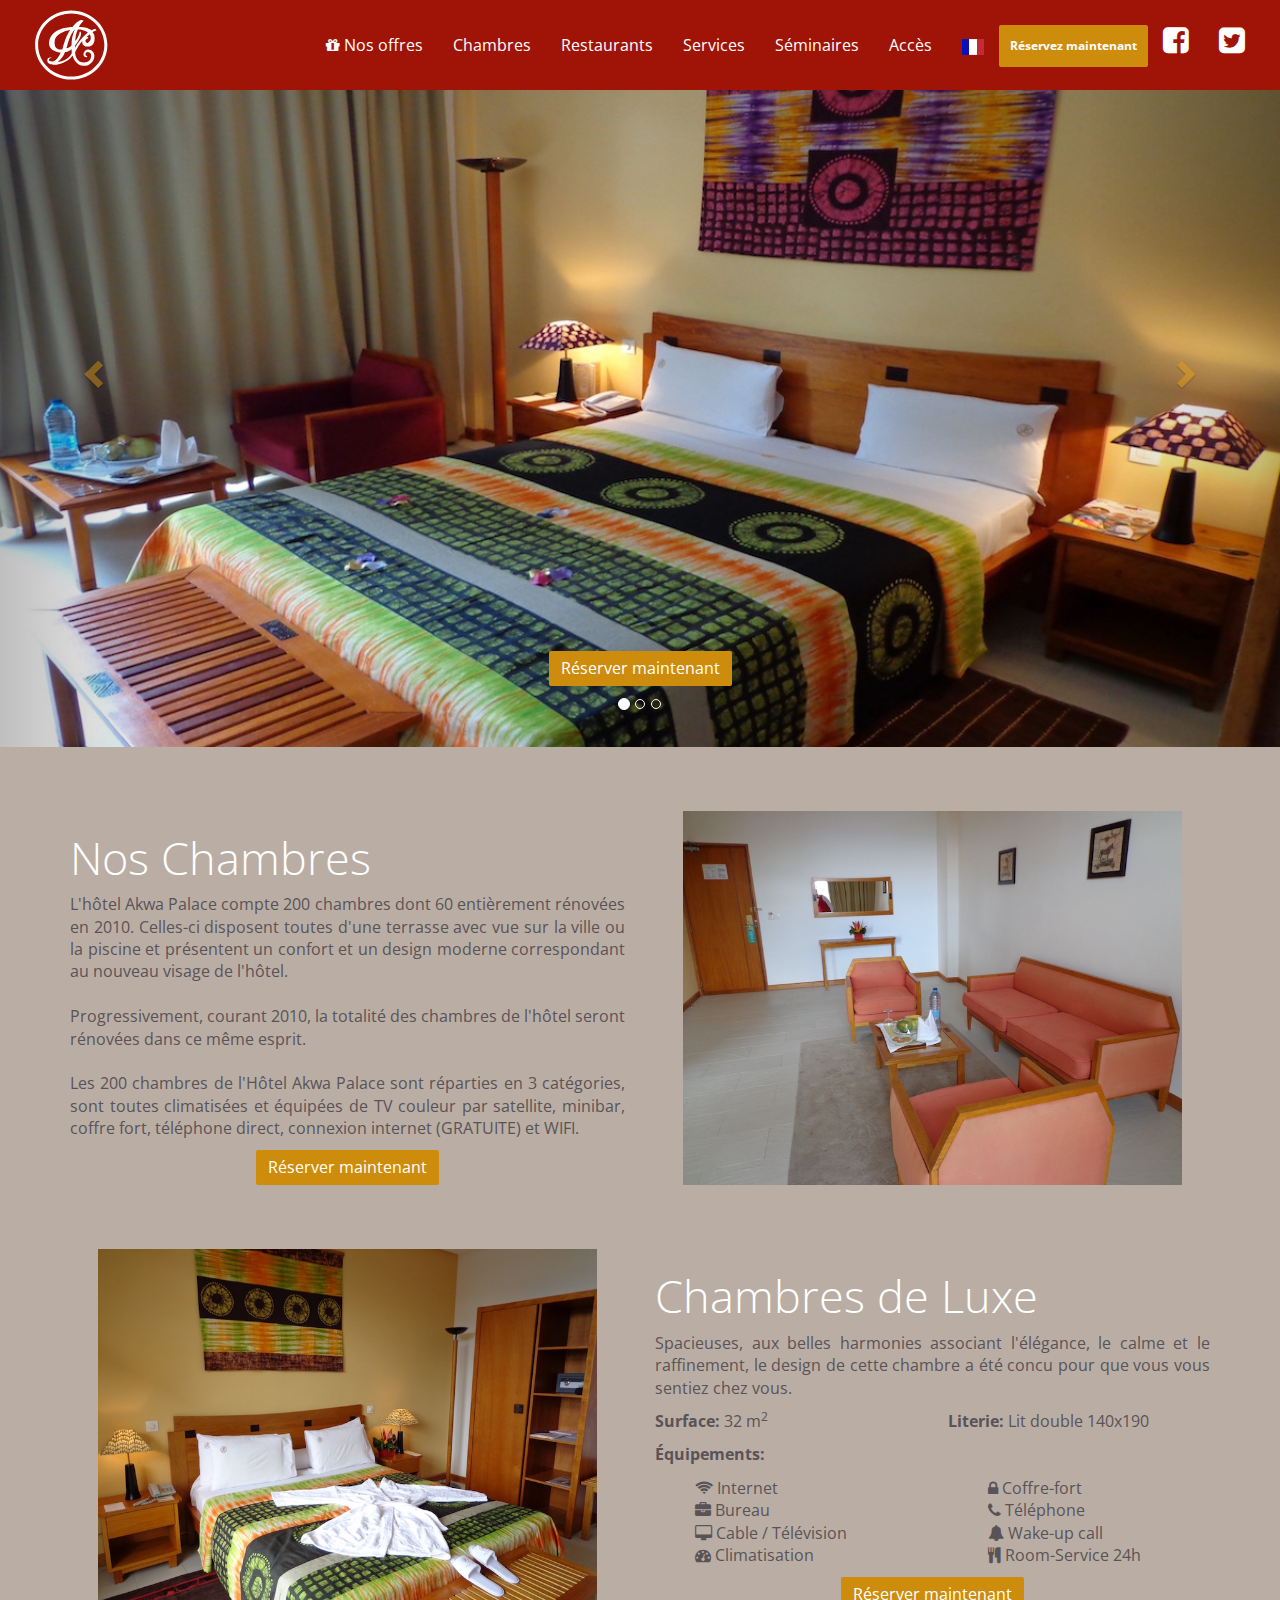
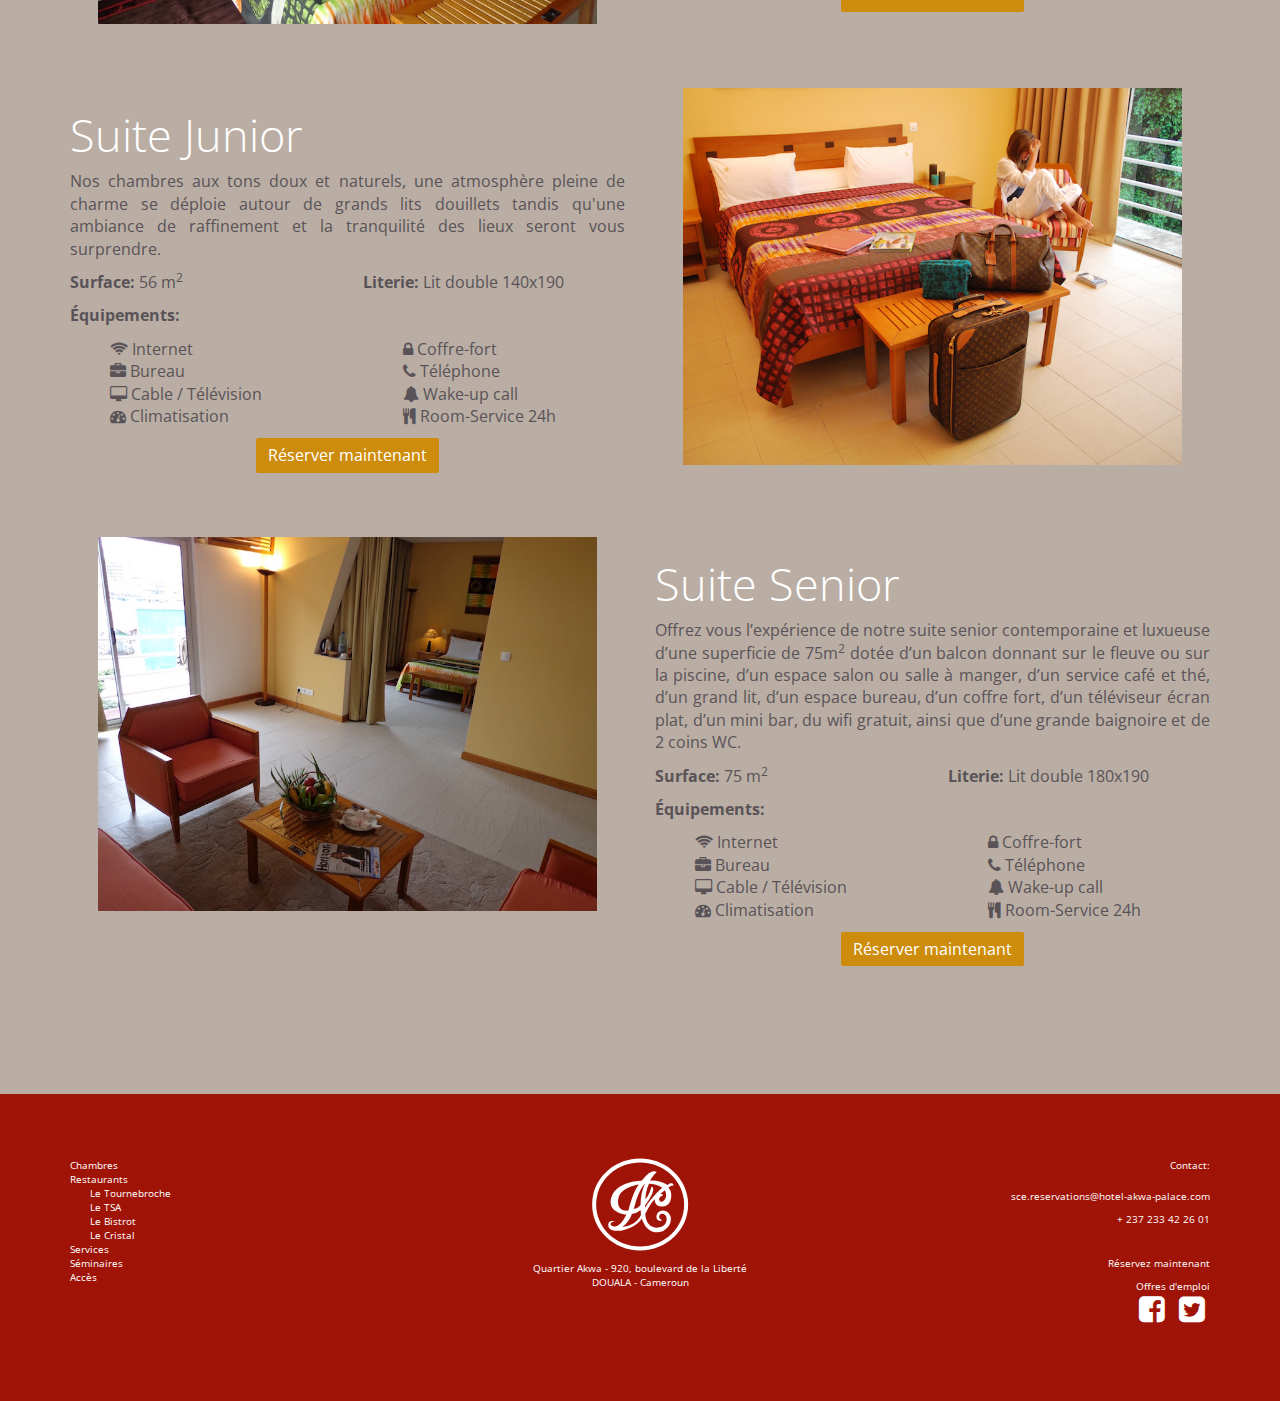
<file: chambres.html>
<!doctype html>
<html>
  <head>
    <meta charset="utf-8">

    <!-- Always force latest IE rendering engine or request Chrome Frame -->
    <meta content="IE=edge,chrome=1" http-equiv="X-UA-Compatible">

    <!-- For Bootstrap responsiveness -->
    <meta http-equiv="X-UA-Compatible" content="IE=edge">
    <meta name="viewport" content="width=device-width, initial-scale=1">
    <meta name="description" content="Idéalement situé au cœur de Douala, l'Hôtel Akwa-Palace conjugue le charme de la tradition coloniale et le confort le plus moderne dans un cadre raffiné.">

    <meta property="og:title" content="Hotel Akwa Palace" />
    <meta property="og:type" content="article" />
    <meta property="og:url" content="http://www.hotel-akwa-palace.com/chambres.html/" />
    <meta property="og:image" content="http://www.hotel-akwa-palace.com/images/FB/fb.png" />
    <meta property="og:description" content="Idéalement situé au cœur de Douala, l'Hôtel Akwa-Palace conjugue le charme de la tradition coloniale et le confort le plus moderne dans un cadre raffiné." />
    <meta property="og:site_name" content="Hotel Akwa Palace" />

    <!-- Use title if it's in the page YAML frontmatter -->
    <title>Akwa Palace - Chambres</title>

    <link href="stylesheets/all.css" rel="stylesheet" type="text/css" />
    <script src="javascripts/all.js" type="text/javascript"></script>

    <!-- HTML5 Shim and Respond.js IE8 support of HTML5 elements and media queries -->
    <!-- Leave those next 4 lines if you care about users using IE8 -->
    <!--[if lt IE 9]>
      <script src="https://oss.maxcdn.com/html5shiv/3.7.2/html5shiv.min.js"></script>
      <script src="https://oss.maxcdn.com/respond/1.4.2/respond.min.js"></script>
    <![endif]-->
  </head>

<body class="chambres">
<nav class="navbar navbar-default navbar-fixed-top navbar-wagon" role="navigation">
  <div class="container-fluid">
    <!-- Brand and toggle get grouped for better mobile display -->
    <div class="navbar-header">
      <button type="button" class="navbar-toggle collapsed" data-toggle="collapse" data-target="#bs-example-navbar-collapse-1">
        <span class="sr-only">Toggle navigation</span>
        <span class="icon-bar"></span>
        <span class="icon-bar"></span>
        <span class="icon-bar"></span>
      </button>
<a class="navbar-brand" href="./">        <img height="10%" src="images/logo.svg" />
</a>    </div>

    <!-- Collect the nav links, forms, and other content for toggling -->
    <div class="collapse navbar-collapse" id="bs-example-navbar-collapse-1">

      <ul class="nav navbar-nav navbar-right">
        <li>
            <a href="#" data-toggle="modal" data-target="#offres"><i class="fa fa-gift"></i> Nos offres</a>
        </li>
        <li>
<a href="chambres.html">            Chambres
</a>        </li>
        <li>
<a href="restaurant.html">            Restaurants
</a>        </li>
        <li>
<a href="services.html">            Services
</a>        </li>
<!--         <li>
<a href="/traiteur.html">            Traiteur
</a>        </li> -->
        <li>
<a href="seminaires.html">            Séminaires
</a>        </li>
        <li>
<a href="acces.html">            Accès
</a>        </li>
        <li class="dropdown">
          <a href="#" class="dropdown-toggle" data-toggle="dropdown" role="button" aria-expanded="false"><img src="images/fr.gif" /></a>
          <ul class="dropdown-menu" role="menu">
            <li><a href="http://www.hotel-akwa-palace.com/eng/index.html"><img src="images/gb.gif" /></a></li>
          </ul>
        </li>
        <li><a href="https://reservation.hotel-spider.com/default.aspx?View=Booking1&HotelID=922892&Language=4" target="_blank" class="btn">Réservez maintenant</a></li>
        <li><a href="https://www.facebook.com/HOTEL-Akwa-Palace-Officiel-1655150121397919/?fref=ts"><i span style="font-size: 30px" class="fa fa-facebook-square"></i></a></li>
        <li><a href="https://twitter.com/fansakwapalace"><i span style="font-size: 30px" class="fa fa-twitter-square"></i></a></li>
      </ul>
    </div><!-- /.navbar-collapse -->
  </div><!-- /.container-fluid -->
</nav>

    <div id="carousel-example-generic" class="carousel slide" data-ride="carousel">
  <!-- Indicators -->
  <ol class="carousel-indicators">
    <li data-target="#carousel-example-generic" data-slide-to="0" class="active"></li>
    <li data-target="#carousel-example-generic" data-slide-to="1"></li>
    <li data-target="#carousel-example-generic" data-slide-to="2"></li>
  </ol>

  <!-- Wrapper for slides -->
  <div class="carousel-inner" role="listbox">
    <div class="item active">
      <img src="images/room_21.jpg" style="width:100%" data-src="holder.js/900x500/auto/#7cbf00:#fff/text: " alt="First slide">
      <div class="carousel-caption">
        <a href="https://reservation.hotel-spider.com/default.aspx?View=Booking1&HotelID=922892&Language=4" target="_blank" class="btn btn-primary">Réserver maintenant</a>
          <p></p>
      </div>
    </div>
    <div class="item">
      <img src="images/room_22.jpg" style="width:100%" data-src="holder.js/900x500/auto/#7cbf00:#fff/text: " alt="First slide">
      <div class="carousel-caption">
        <a href="https://reservation.hotel-spider.com/default.aspx?View=Booking1&HotelID=922892&Language=4" target="_blank" class="btn btn-primary">Réserver maintenant</a>
          <p></p>
      </div>
    </div>
        <div class="item">
      <img src="images/room_23.jpg" style="width:100%" data-src="holder.js/900x500/auto/#7cbf00:#fff/text: " alt="First slide">
      <div class="carousel-caption">
        <a href="https://reservation.hotel-spider.com/default.aspx?View=Booking1&HotelID=922892&Language=4" target="_blank" class="btn btn-primary">Réserver maintenant</a>
          <p></p>
      </div>
    </div>
  </div>

  <!-- Controls -->
  <a class="left carousel-control" href="#carousel-example-generic" role="button" data-slide="prev">
    <span class="glyphicon glyphicon-chevron-left" style="color: #CA8A0D" aria-hidden="true"></span>
    <span class="sr-only">Previous</span>
  </a>
  <a class="right carousel-control" href="#carousel-example-generic" role="button" data-slide="next">
    <span class="glyphicon glyphicon-chevron-right" style="color: #CA8A0D" aria-hidden="true"></span>
    <span class="sr-only">Next</span>
  </a>
</div>

<div id="chambres" class="padded-soft">
  <div class="container">
    <div class="row">
      <div class="col-sm-6 text-justify">
        <h1>Nos Chambres</h1>
          <p>
          L'hôtel Akwa Palace compte 200 chambres dont 60 entièrement rénovées en 2010. Celles-ci disposent toutes d'une terrasse avec vue sur la ville ou la piscine et présentent un confort et un design moderne correspondant au nouveau visage de l'hôtel.<br><br>
          Progressivement, courant 2010, la totalité des chambres de l'hôtel seront rénovées dans ce même esprit.<br><br>
          Les 200 chambres de l'Hôtel Akwa Palace sont réparties en 3 catégories, sont toutes climatisées et équipées de TV couleur par satellite, minibar, coffre fort, téléphone direct, connexion internet (GRATUITE) et WIFI.</p>
        <div class="row">
          <div class="col-sm-12 text-center">
            <a href="https://reservation.hotel-spider.com/default.aspx?View=Booking1&HotelID=922892&Language=4" target="_blank" class="btn btn-primary">Réserver maintenant</a>
          </div>
        </div>
      </div>
      <div class="col-sm-6 hidden-xs text-center ill">
        <img width="90%" src="images/room_31.jpg" />
      </div>
    </div>
    <div class="row padded-soft">
      <div class="col-sm-6 hidden-xs text-center">
        <img width="90%" src="images/room_32.jpg" />
      </div>
      <div class="col-sm-6 text-justify">
        <h1>Chambres de Luxe</h1>
          <p>
          Spacieuses, aux belles harmonies associant l'élégance, le calme et le raffinement, le design de cette chambre a été concu pour que vous vous sentiez chez vous.</p>
          <div class="row">
            <div class="col-xs-6">
              <p><strong>Surface:</strong> 32 m<sup>2</sup></p>
            </div>
            <div class="col-xs-6">
              <p><strong>Literie:</strong> Lit double 140x190</p>
            </div>
          </div>
          <div id="chambres" class="row">
            <div class="col-xs-6">
              <p><strong>Équipements:</strong></p>
              <ul>
                <li><i class="fa fa-wifi"></i> Internet</li>
                <li><i class="fa fa-briefcase"></i> Bureau</li>
                <li><i class="fa fa-desktop"></i> Cable / Télévision</li>
                <li><i class="fa fa-tachometer"></i> Climatisation</li>
              </ul>
            </div>
            <div class="col-xs-6">
              <p><br></p>
              <ul>
                <li><i class="fa fa-lock"></i> Coffre-fort</li>
                <li><i class="fa fa-phone"></i> Téléphone</li>
                <li><i class="fa fa-bell"></i> Wake-up call</li>
                <li><i class="fa fa-cutlery"></i> Room-Service 24h</li>
              </ul>
            </div>
          </div>
        <div class="row">
          <div class="col-sm-12 text-center">
            <a href="https://reservation.hotel-spider.com/default.aspx?View=Booking1&HotelID=922892&Language=4" target="_blank" class="btn btn-primary">Réserver maintenant</a>
          </div>
        </div>
      </div>
    </div>
    <div class="row">
      <div class="col-sm-6 text-justify">
        <h1>Suite Junior</h1>
          <p>
          Nos chambres aux tons doux et naturels, une atmosphère pleine de charme se déploie autour de grands lits douillets tandis qu'une ambiance de raffinement et la tranquilité des lieux seront vous surprendre.</p>
          <div class="row">
            <div class="col-xs-6">
              <p><strong>Surface:</strong> 56 m<sup>2</sup></p>
            </div>
            <div class="col-xs-6">
              <p><strong>Literie:</strong> Lit double 140x190</p>
            </div>
          </div>
          <div class="row">
            <div class="col-xs-6">
              <p><strong>Équipements:</strong></p>
              <ul>
                <li><i class="fa fa-wifi"></i> Internet</li>
                <li><i class="fa fa-briefcase"></i> Bureau</li>
                <li><i class="fa fa-desktop"></i> Cable / Télévision</li>
                <li><i class="fa fa-tachometer"></i> Climatisation</li>
              </ul>
            </div>
            <div class="col-xs-6">
              <p><br></p>
              <ul>
                <li><i class="fa fa-lock"></i> Coffre-fort</li>
                <li><i class="fa fa-phone"></i> Téléphone</li>
                <li><i class="fa fa-bell"></i> Wake-up call</li>
                <li><i class="fa fa-cutlery"></i> Room-Service 24h</li>
              </ul>
            </div>
          </div>
        <div class="row">
          <div class="col-sm-12 text-center">
            <a href="https://reservation.hotel-spider.com/default.aspx?View=Booking1&HotelID=922892&Language=4" target="_blank" class="btn btn-primary">Réserver maintenant</a>
          </div>
        </div>
      </div>
      <div class="col-sm-6 hidden-xs text-center ill">
        <img width="90%" src="images/room_33.jpg" />
      </div>
    </div>
    <div class="row padded-soft">
      <div class="col-sm-6 hidden-xs text-center">
        <img width="90%" src="images/room_34.jpg" />
      </div>
      <div class="col-sm-6 text-justify">
        <h1>Suite Senior</h1>
          <p>
          Offrez vous l’expérience de notre suite senior contemporaine et luxueuse d’une superficie de 75m<sup>2</sup> dotée d’un balcon donnant sur le fleuve ou sur la piscine, d’un espace salon ou salle à manger, d’un service café et thé, d’un grand lit, d’un espace bureau, d’un coffre fort, d’un téléviseur écran plat, d’un mini bar, du wifi gratuit, ainsi que d’une grande baignoire et de 2 coins WC.</p>
          <div class="row">
            <div class="col-xs-6">
              <p><strong>Surface:</strong> 75 m<sup>2</sup></p>
            </div>
            <div class="col-xs-6">
              <p><strong>Literie:</strong> Lit double 180x190</p>
            </div>
          </div>
          <div class="row">
            <div class="col-xs-6">
              <p><strong>Équipements:</strong></p>
              <ul>
                <li><i class="fa fa-wifi"></i> Internet</li>
                <li><i class="fa fa-briefcase"></i> Bureau</li>
                <li><i class="fa fa-desktop"></i> Cable / Télévision</li>
                <li><i class="fa fa-tachometer"></i> Climatisation</li>
              </ul>
            </div>
            <div class="col-xs-6">
              <p><br></p>
              <ul>
                <li><i class="fa fa-lock"></i> Coffre-fort</li>
                <li><i class="fa fa-phone"></i> Téléphone</li>
                <li><i class="fa fa-bell"></i> Wake-up call</li>
                <li><i class="fa fa-cutlery"></i> Room-Service 24h</li>
              </ul>
            </div>
          </div>
        <div class="row">
          <div class="col-sm-12 text-center">
            <a href="https://reservation.hotel-spider.com/default.aspx?View=Booking1&HotelID=922892&Language=4" target="_blank" class="btn btn-primary">Réserver maintenant</a>
          </div>
        </div>
      </div>
    </div>
  </div>
</div>


<div id="footer" class="padded-soft">
  <div class="container">
    <div class="row">
      <div class="col-sm-4 hidden-xs text-left">
        <p>
<a href="chambres.html">            Chambres
</a>          <br>
          <a href="restaurant.html">Restaurants</a>
          <br>
          <a href="restaurant.html"><span class="marge">Le Tournebroche</span></a>
          <br>
          <a href="restaurant.html"><span class="marge">Le TSA</span></a>
          <br>
          <a href="restaurant.html"><span class="marge">Le Bistrot</span></a>
          <br>
          <a href="restaurant.html"><span class="marge">Le Cristal</span></a>
          <br>
          <a href="services.html">Services</a>
<!--           <br>
          <a href="#">Traiteur</a> -->
          <br>
          <a href="seminaires.html">Séminaires</a>
          <br>
          <a href="acces.html">Accès</a>
        </p>
      </div>
      <div class="col-xs-4 hidden-xs col-sm-4 text-center">
<a href="./">        <img height="10%" src="images/logo.svg" />
</a>        <p>Quartier Akwa - 920, boulevard de la Liberté<br>DOUALA - Cameroun</p>
        <br>

      </div>
      <div class="col-sm-4 text-right">
        <p>Contact:</p>
        <a href="mailto: sce.reservations@hotel-akwa-palace.com">sce.reservations@hotel-akwa-palace.com</a>
        <br>
        <a href="tel: + 237 233 42 26 01">+ 237 233 42 26 01</a>
        <br>
        <br>
        <a href="https://reservation.hotel-spider.com/default.aspx?View=Booking1&HotelID=922892&Language=4" target="_blank">Réservez maintenant</a>
        <br>
<a href="career.html">        Offres d'emploi
</a>        <br>
  <div class="row">
    <div class="col-sm-12 text-right">
        <ul class="list-inline" display="inline-block">
        <li><a href="https://www.facebook.com/HOTEL-Akwa-Palace-Officiel-1655150121397919/?fref=ts"><i span style="font-size: 30px" class="fa fa-facebook-square"></i></a></li>
        <li><a href="https://twitter.com/fansakwapalace"><i span style="font-size: 30px" class="fa fa-twitter-square"></i></a></li>
        </ul>
      </div>
    </div>
      </div>
    </div>
  </div>
</div>
  </body>
</html>

<div class="modal fade" id="offres" tabindex="-1" role="dialog" aria-labelledby="gridSystemModalLabel">
  <div class="modal-dialog" role="document">
    <div class="modal-content">
      <div class="modal-header">
        <button type="button" class="close" data-dismiss="modal" aria-label="Close"><span aria-hidden="true">&times;</span></button>
        <h4 class="modal-title" id="myModalLabel">NOS OFFRES</h4>
      </div>
        <div class="container padded-light">
          <div class="row">
            <div class="col-sm-6">
              <p>Offrez vous un séjour de rêve à l'Hôtel Akwa Palace, ou faites plaisir à un proche. N'hésitez pas à revenir régulièrement sur cette page afin de découvrir toutes nos offres.</p>
<div class="panel-group" id="accordion" role="tablist" aria-multiselectable="true">
  <div class="panel panel-default">
    <div class="panel-heading" role="tab" id="headingOne">
      <h4 class="panel-title">
        <a role="button" data-toggle="collapse" data-parent="#accordion" href="#collapseOne" aria-expanded="true" aria-controls="collapseOne">
          SOFT & BEAUTIFUL - A partir de 150,000 FCFA
        </a>
      </h4>
    </div>
    <div id="collapseOne" class="panel-collapse collapse" role="tabpanel" aria-labelledby="headingOne">
      <div class="panel-body">
                <div class="col-sm-12 text-center">
            <h3>Vous allez adorer… vous ne pourrez plus vous en passer !</h3>
            <p class="text-justify">Séjour « SOFT & BEAUTIFUL » orienté sur la détente, la remise en forme, les soins du visage et du corps. L’amélioration de la condition physique et le bien-être !
            </p>
            <ul class="text-left">
              <li>1 ou 2 nuits - Individuel ou en couple<sup>1</sup></li>
              <li>Accueil VIP</li>
              <li>Chambre de Luxe ou Senior Suite avec vue sur l’espace piscine <sup>2</sup></li>
              <li>Entrainements physiques ludiques et progressifs</li>
              <li>Activités indoor & outdoor adaptées aux besoins</li>
              <li>Coaching personnalisé</li>
              <li>Massage quotidien de 60 minutes à notre espace SPA</li>
              <li>Soins de visage et de peau sur les conseils de notre esthéticienne</li>
              <li>Libre accès à la piscine, au fitness</li>
              <li>Hammam 30 minutes par jour</li>
              <li>Dîner au Tournebroche le meilleur restaurant de Douala</li>
              <li>Déjeuner au TSA espace piscine</li>
              <li>Late « check out » 18H00</li>
            </ul>
            <p class="text-left"><sup>1</sup> Prix hors boissons, sous réserve des disponibilités.<br><sup>2</sup> Pour 2 nuits 2 personnes 1 bouteille de Sparkling offerte dans votre chambre pendant votre séjour.<br></p>
            <p class="text-center">Offre non cumulable avec d’autres promotions.</p>
            <p class="text-left">Pour toute question, nous sommes à votre disposition au +237 233 42 26 01 ou par mail à <a href:"mailto:sce.reservations@hotel-akwa-palace.com">sce.reservations@hotel-akwa-palace.com</a></p>
            <div class="row">
              <div class="col-sm-12 text-center">
                <ul class="list-inline" display="inline-block">
            <li><a href="offres/SoftAndBeauty.pdf" download target="_blank" type="button" class="btn btn-default"><i class="fa fa-file-pdf-o"></i> Téléchargez</a></li>
        <li><a href="https://reservation.hotel-spider.com/default.aspx?src=&view=SuperBookingPackages&Tentative=&action=List&HotelID=922892&PackageID=9298&PartnerID=0&PromotionID=0&PromotionCode=&Language=4&ChainID=0&IsChain=0&GroupID=0&StartDate=03.12.2015&EndDate=04.12.2015&sDate=03.12.2015&eDate=04.12.2015" target="_blank" type="button" class="btn btn-primary">Réservez maintenant</a></li>
        </ul>
        </div>
        </div>
        </div>
      </div>
    </div>
  </div>

  <div class="panel panel-default">
    <div class="panel-heading" role="tab" id="headingThree">
      <h4 class="panel-title">
        <a class="collapsed" role="button" data-toggle="collapse" data-parent="#accordion" href="#collapseThree" aria-expanded="false" aria-controls="collapseThree">
          UNE NUIT DE RÊVE - A partir de 160,000 FCFA
        </a>
      </h4>
    </div>
    <div id="collapseThree" class="panel-collapse collapse" role="tabpanel" aria-labelledby="headingThree">
      <div class="panel-body">
        <div class="col-sm-12 text-center">
          <h3>COFFRET "UNE NUIT DE REVE<br>POUR UN JOUR UNIQUE"</h3>
            <!-- <p class="text-center">Soirée du 31 décembre ambiance PANAMA<br>Dîner Gastronomique au Tournebroche<br>La meilleure table de Douala
            </p> -->
            <ul class="text-left">
              <li>Accueil VIP</li>
              <li>Accueil personnalisé avec des fleurs, une bouteille de Sparkling et quelques mignardises</li>
              <li>Une nuit en Junior Suite vue sur l’espace piscine</li>
              <li>Petit déjeuner servi en chambre jusqu'à midi</li>
              <li>Libre accès à la piscine, au fitness</li>
              <li>Hammam 1 heure</li>
              <li>Late « check out » 18H00 le dimanche</li>
            </ul>
<!--             <p class="text-left"><sup>1</sup> Prix hors boissons, sous réserve des disponibilités</p>
            <p class="text-center">Offre non cumulable avec d’autres promotions.</p> -->
            <p class="text-left">Pour toute question, nous sommes à votre disposition au +237 233 42 26 01 ou par mail à <a href:"mailto:sce.reservations@hotel-akwa-palace.com">sce.reservations@hotel-akwa-palace.com</a></p>
          <div class="row">
            <div class="col-sm-12 text-center">
              <ul class="list-inline" display="inline-block">
                <li><a href="offres/NuitDeReve.pdf" download target="_blank" type="button" class="btn btn-default"><i class="fa fa-file-pdf-o"></i> Téléchargez</a>
                </li>
                <li><a href="https://reservation.hotel-spider.com/default.aspx?src=&view=SuperBookingPackages&Tentative=&action=List&HotelID=922892&PackageID=9318&PartnerID=0&PromotionID=0&PromotionCode=&Language=4&ChainID=0&IsChain=0&GroupID=0&StartDate=05.12.2015&EndDate=06.12.2015&sDate=05.12.2015&eDate=06.12.2015" target="_blank" type="button" class="btn btn-primary">Réservez maintenant</a>
                </li>
              </ul>
            </div>
          </div>
        </div>
      </div>
    </div>
  </div>

  <div class="panel-group" id="accordion" role="tablist" aria-multiselectable="true">
    <div class="panel panel-default">
      <div class="panel-heading" role="tab" id="headingFour">
        <h4 class="panel-title">
          <a role="button" data-toggle="collapse" data-parent="#accordion" href="#collapseFour" aria-expanded="true" aria-controls="collapseOne">
            GOUT DE FRANCE - Menu à 44,000 FCFA - vins compris
          </a>
        </h4>
      </div>
      <div id="collapseFour" class="panel-collapse collapse" role="tabpanel" aria-labelledby="headingFour">
        <div class="panel-body">
                  <div class="col-sm-12 text-center">
              <h3>"Goût de France - Good France"<br>Lundi 21 mars</h3>
              <!-- <p class="text-justify">Séjour « SOFT & BEAUTIFUL » orienté sur la détente, la remise en forme, les soins du visage et du corps. L’amélioration de la condition physique et le bien-être !
              </p> -->
              <ul class="text-left">
                <li>Kir Cassis au Crémant de Loire<br>Mises en bouche</li>
                <li>Foie gras de canard « Maison », chutney aux figues<br>1 verre de Monbazillac (10 cl)</li>
                <li>Filet de bœuf à la moelle<br>Pommes de terre farcie à la duxelles de champignons<br>1 Verre de Haut Médoc « Cru Bourgeois » Château de Barreyres (12 cl)</li>
                <li>Salade aux trois fromages de Normandie</li>
                <li>Moelleux au chocolat, glace vanille<br>Crème Anglaise<br>1 coupe de Crémant de Loire (12 cl)</li>
              </ul>
              <!-- <p class="text-left"><sup>1</sup> Prix hors boissons, sous réserve des disponibilités.<br><sup>2</sup> Pour 2 nuits 2 personnes 1 bouteille de Sparkling offerte dans votre chambre pendant votre séjour.<br></p>
              <p class="text-center">Offre non cumulable avec d’autres promotions.</p> -->
              <p class="text-left">Pour toute question, nous sommes à votre disposition au +237 233 42 26 01 ou par mail à <a href:"mailto:sce.reservations@hotel-akwa-palace.com">sce.reservations@hotel-akwa-palace.com</a></p>
              <div class="row">
                <div class="col-sm-12 text-center">
                  <ul class="list-inline" display="inline-block">
              <li><a href="offres/Menu_GoutFrance.pdf" download target="_blank" type="button" class="btn btn-default"><i class="fa fa-file-pdf-o"></i> Téléchargez</a></li>
          <li><a href="mailto:sce.reservations@hotel-akwa-palace.com" target="_blank" type="button" class="btn btn-primary">Réservez maintenant</a></li>
          </ul>
          </div>
          </div>
          </div>
        </div>
      </div>
    </div>
          </div>
        </div>
    </div>
  </div>
</div>


<script>
  (function(i,s,o,g,r,a,m){i['GoogleAnalyticsObject']=r;i[r]=i[r]||function(){
  (i[r].q=i[r].q||[]).push(arguments)},i[r].l=1*new Date();a=s.createElement(o),
  m=s.getElementsByTagName(o)[0];a.async=1;a.src=g;m.parentNode.insertBefore(a,m)
  })(window,document,'script','//www.google-analytics.com/analytics.js','ga');

  ga('create', 'UA-70357260-1', 'auto');
  ga('send', 'pageview');



</script>
</file>
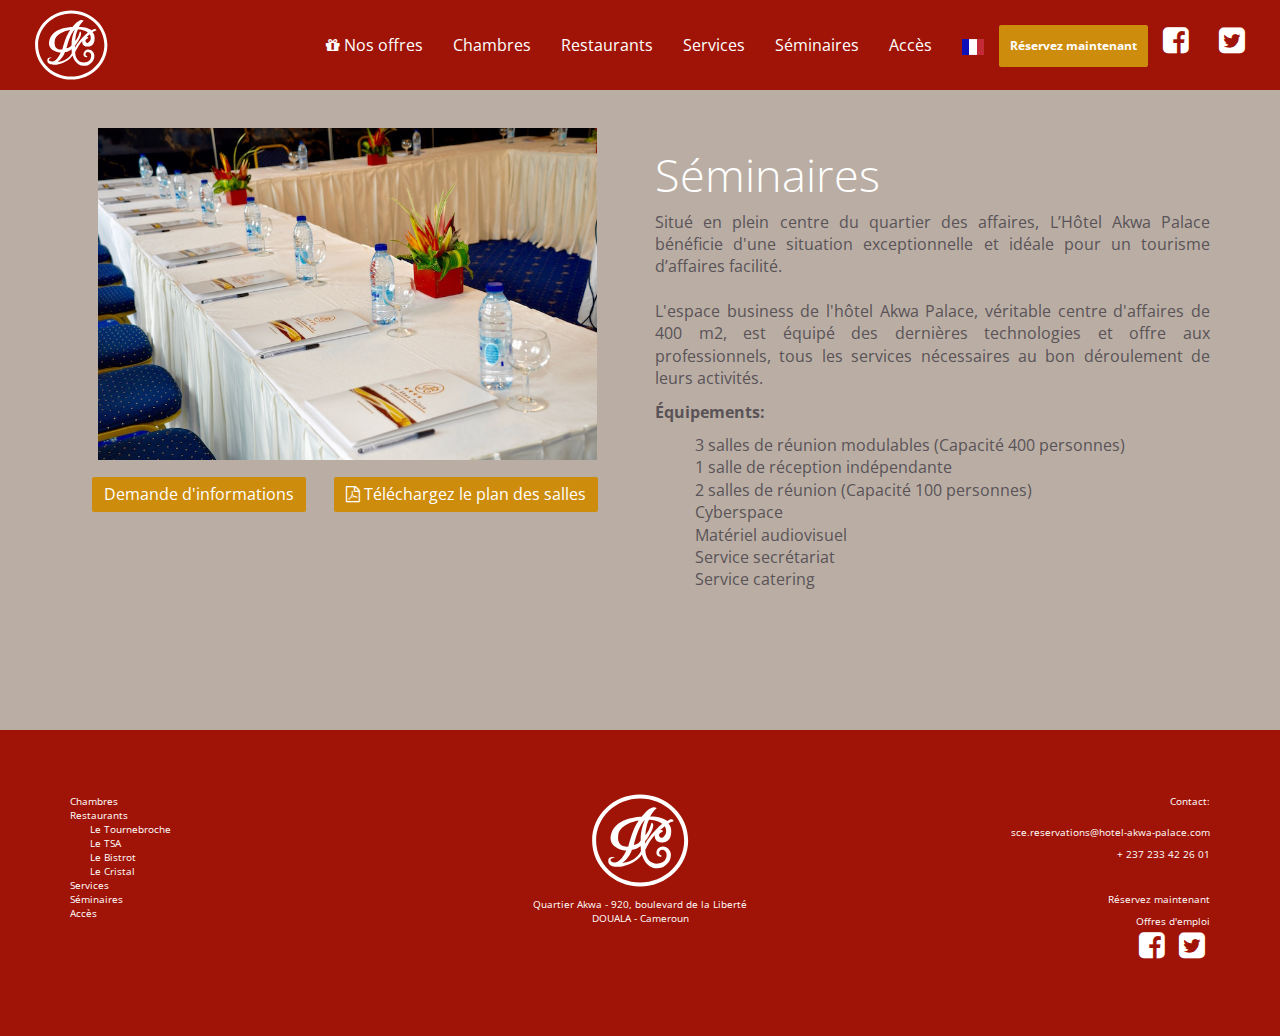
<file: seminaires.html>
<!doctype html>
<html>
  <head>
    <meta charset="utf-8">

    <!-- Always force latest IE rendering engine or request Chrome Frame -->
    <meta content="IE=edge,chrome=1" http-equiv="X-UA-Compatible">

    <!-- For Bootstrap responsiveness -->
    <meta http-equiv="X-UA-Compatible" content="IE=edge">
    <meta name="viewport" content="width=device-width, initial-scale=1">
    <meta name="description" content="Idéalement situé au cœur de Douala, l'Hôtel Akwa-Palace conjugue le charme de la tradition coloniale et le confort le plus moderne dans un cadre raffiné.">

    <meta property="og:title" content="Hotel Akwa Palace" />
    <meta property="og:type" content="article" />
    <meta property="og:url" content="http://www.hotel-akwa-palace.com/chambres.html/" />
    <meta property="og:image" content="http://www.hotel-akwa-palace.com/images/FB/fb.png" />
    <meta property="og:description" content="Idéalement situé au cœur de Douala, l'Hôtel Akwa-Palace conjugue le charme de la tradition coloniale et le confort le plus moderne dans un cadre raffiné." />
    <meta property="og:site_name" content="Hotel Akwa Palace" />

    <!-- Use title if it's in the page YAML frontmatter -->
    <title>Akwa Palace - Séminaires</title>

    <link href="stylesheets/all.css" rel="stylesheet" type="text/css" />
    <script src="javascripts/all.js" type="text/javascript"></script>

    <!-- HTML5 Shim and Respond.js IE8 support of HTML5 elements and media queries -->
    <!-- Leave those next 4 lines if you care about users using IE8 -->
    <!--[if lt IE 9]>
      <script src="https://oss.maxcdn.com/html5shiv/3.7.2/html5shiv.min.js"></script>
      <script src="https://oss.maxcdn.com/respond/1.4.2/respond.min.js"></script>
    <![endif]-->
  </head>

<body class="seminaires">
<nav class="navbar navbar-default navbar-fixed-top navbar-wagon" role="navigation">
  <div class="container-fluid">
    <!-- Brand and toggle get grouped for better mobile display -->
    <div class="navbar-header">
      <button type="button" class="navbar-toggle collapsed" data-toggle="collapse" data-target="#bs-example-navbar-collapse-1">
        <span class="sr-only">Toggle navigation</span>
        <span class="icon-bar"></span>
        <span class="icon-bar"></span>
        <span class="icon-bar"></span>
      </button>
<a class="navbar-brand" href="./">        <img height="10%" src="images/logo.svg" />
</a>    </div>

    <!-- Collect the nav links, forms, and other content for toggling -->
    <div class="collapse navbar-collapse" id="bs-example-navbar-collapse-1">

      <ul class="nav navbar-nav navbar-right">
        <li>
            <a href="#" data-toggle="modal" data-target="#offres"><i class="fa fa-gift"></i> Nos offres</a>
        </li>
        <li>
<a href="chambres.html">            Chambres
</a>        </li>
        <li>
<a href="restaurant.html">            Restaurants
</a>        </li>
        <li>
<a href="services.html">            Services
</a>        </li>
<!--         <li>
<a href="/traiteur.html">            Traiteur
</a>        </li> -->
        <li>
<a href="seminaires.html">            Séminaires
</a>        </li>
        <li>
<a href="acces.html">            Accès
</a>        </li>
        <li class="dropdown">
          <a href="#" class="dropdown-toggle" data-toggle="dropdown" role="button" aria-expanded="false"><img src="images/fr.gif" /></a>
          <ul class="dropdown-menu" role="menu">
            <li><a href="http://www.hotel-akwa-palace.com/eng/index.html"><img src="images/gb.gif" /></a></li>
          </ul>
        </li>
        <li><a href="https://reservation.hotel-spider.com/default.aspx?View=Booking1&HotelID=922892&Language=4" target="_blank" class="btn">Réservez maintenant</a></li>
        <li><a href="https://www.facebook.com/HOTEL-Akwa-Palace-Officiel-1655150121397919/?fref=ts"><i span style="font-size: 30px" class="fa fa-facebook-square"></i></a></li>
        <li><a href="https://twitter.com/fansakwapalace"><i span style="font-size: 30px" class="fa fa-twitter-square"></i></a></li>
      </ul>
    </div><!-- /.navbar-collapse -->
  </div><!-- /.container-fluid -->
</nav>

    <div id="chambres" class="padded">
  <div class="container">
    <div class="row">
      <div class="col-sm-6 hidden-xs text-center">
        <img width="90%" src="images/business_12.jpg" />
      <ul class="list-inline text-center" display="inline-block">
        <li><a href="#" data-toggle="modal" class="btn btn-primary" data-target="#seminaire_form">Demande d'informations</a></li>
        <li><p><br><br></p></li>
        <li><a href="offres/AkwaPalaceBusiness.pdf" target="_blank" download class="btn btn-primary"><i class="fa fa-file-pdf-o"></i> Téléchargez le plan des salles</a></li>
      </ul>
      </div>
      <div class="col-sm-6 text-justify">
        <h1>Séminaires</h1>
          <p>
          Situé en plein centre du quartier des affaires, L’Hôtel Akwa Palace bénéficie d'une situation exceptionnelle et idéale pour un tourisme d’affaires facilité.<br><br>
          L'espace business de l'hôtel Akwa Palace, véritable centre d'affaires de 400 m2, est équipé des dernières technologies et offre aux professionnels, tous les services nécessaires au bon déroulement de leurs activités.</p>
        <div class="row">
            <div class="col-xs-12">
              <p><strong>Équipements:</strong></p>
              <ul>
                <li>3 salles de réunion modulables (Capacité 400 personnes)</li>
                <li>1 salle de réception indépendante</li>
                <li>2 salles de réunion (Capacité 100 personnes)</li>
                <li>Cyberspace</li>
                <li>Matériel audiovisuel</li>
                <li>Service secrétariat</li>
                <li>Service catering</li>
              </ul>

            </div>
          </div>
      </div>
    </div>
  </div>
</div>
<!-- <div class="container">
  <div class="row">
    <div class="col-sm-12 text-center">
      <ul class="list-inline" display="inline-block">
        <li>En savoir plus:</li>
        <li><a href="#" data-toggle="modal" class="btn btn-primary" data-target="#seminaire_form">Demande d'informations</a></li>
        <li><a href="/offres/AkwaPalaceBusiness.zip" download class="btn btn-primary"><i class="fa fa-file-pdf-o"></i> Téléchargez le plan des salles</a></li>
      </ul>
    </div>
  </div>
</div> -->

<!-- SEMINAIRE MODAL -->
<div class="modal fade" id="seminaire_form" tabindex="-1" role="dialog" aria-labelledby="myModalLabel">
  <div class="modal-dialog" role="document">
    <div class="modal-content">
      <div class="modal-header">
        <button type="button" class="close" data-dismiss="modal" aria-label="Close"><span aria-hidden="true">&times;</span></button>
        <h4 class="modal-title" id="myModalLabel">Demande d'informations</h4>
      </div>
        <div id="wufoo-mjskkp21ckpiin"></div>
          <div id="wuf-adv" style="font-family:inherit;font-size: small;color:#a7a7a7;text-align:center;display:block;"></div>
        <script type="text/javascript">
          var mjskkp21ckpiin;(function(d, t) {
          var s = d.createElement(t), options = {
          'userName':'akwapalace',
          'formHash':'mjskkp21ckpiin',
          'autoResize':false,
          'height':'400',
          'async':true,
          'host':'wufoo.com',
          'header':'show',
          'ssl':true};
          s.src = ('https:' == d.location.protocol ? 'https://' : 'http://') + 'www.wufoo.com/scripts/embed/form.js';
          s.onload = s.onreadystatechange = function() {
          var rs = this.readyState; if (rs) if (rs != 'complete') if (rs != 'loaded') return;
          try { mjskkp21ckpiin = new WufooForm();mjskkp21ckpiin.initialize(options);mjskkp21ckpiin.display(); } catch (e) {}};
          var scr = d.getElementsByTagName(t)[0], par = scr.parentNode; par.insertBefore(s, scr);
          })(document, 'script');
        </script>
    </div>
  </div>
</div>


<div id="footer" class="padded-soft">
  <div class="container">
    <div class="row">
      <div class="col-sm-4 hidden-xs text-left">
        <p>
<a href="chambres.html">            Chambres
</a>          <br>
          <a href="restaurant.html">Restaurants</a>
          <br>
          <a href="restaurant.html"><span class="marge">Le Tournebroche</span></a>
          <br>
          <a href="restaurant.html"><span class="marge">Le TSA</span></a>
          <br>
          <a href="restaurant.html"><span class="marge">Le Bistrot</span></a>
          <br>
          <a href="restaurant.html"><span class="marge">Le Cristal</span></a>
          <br>
          <a href="services.html">Services</a>
<!--           <br>
          <a href="#">Traiteur</a> -->
          <br>
          <a href="seminaires.html">Séminaires</a>
          <br>
          <a href="acces.html">Accès</a>
        </p>
      </div>
      <div class="col-xs-4 hidden-xs col-sm-4 text-center">
<a href="./">        <img height="10%" src="images/logo.svg" />
</a>        <p>Quartier Akwa - 920, boulevard de la Liberté<br>DOUALA - Cameroun</p>
        <br>

      </div>
      <div class="col-sm-4 text-right">
        <p>Contact:</p>
        <a href="mailto: sce.reservations@hotel-akwa-palace.com">sce.reservations@hotel-akwa-palace.com</a>
        <br>
        <a href="tel: + 237 233 42 26 01">+ 237 233 42 26 01</a>
        <br>
        <br>
        <a href="https://reservation.hotel-spider.com/default.aspx?View=Booking1&HotelID=922892&Language=4" target="_blank">Réservez maintenant</a>
        <br>
<a href="career.html">        Offres d'emploi
</a>        <br>
  <div class="row">
    <div class="col-sm-12 text-right">
        <ul class="list-inline" display="inline-block">
        <li><a href="https://www.facebook.com/HOTEL-Akwa-Palace-Officiel-1655150121397919/?fref=ts"><i span style="font-size: 30px" class="fa fa-facebook-square"></i></a></li>
        <li><a href="https://twitter.com/fansakwapalace"><i span style="font-size: 30px" class="fa fa-twitter-square"></i></a></li>
        </ul>
      </div>
    </div>
      </div>
    </div>
  </div>
</div>
  </body>
</html>

<div class="modal fade" id="offres" tabindex="-1" role="dialog" aria-labelledby="gridSystemModalLabel">
  <div class="modal-dialog" role="document">
    <div class="modal-content">
      <div class="modal-header">
        <button type="button" class="close" data-dismiss="modal" aria-label="Close"><span aria-hidden="true">&times;</span></button>
        <h4 class="modal-title" id="myModalLabel">NOS OFFRES</h4>
      </div>
        <div class="container padded-light">
          <div class="row">
            <div class="col-sm-6">
              <p>Offrez vous un séjour de rêve à l'Hôtel Akwa Palace, ou faites plaisir à un proche. N'hésitez pas à revenir régulièrement sur cette page afin de découvrir toutes nos offres.</p>
<div class="panel-group" id="accordion" role="tablist" aria-multiselectable="true">
  <div class="panel panel-default">
    <div class="panel-heading" role="tab" id="headingOne">
      <h4 class="panel-title">
        <a role="button" data-toggle="collapse" data-parent="#accordion" href="#collapseOne" aria-expanded="true" aria-controls="collapseOne">
          SOFT & BEAUTIFUL - A partir de 150,000 FCFA
        </a>
      </h4>
    </div>
    <div id="collapseOne" class="panel-collapse collapse" role="tabpanel" aria-labelledby="headingOne">
      <div class="panel-body">
                <div class="col-sm-12 text-center">
            <h3>Vous allez adorer… vous ne pourrez plus vous en passer !</h3>
            <p class="text-justify">Séjour « SOFT & BEAUTIFUL » orienté sur la détente, la remise en forme, les soins du visage et du corps. L’amélioration de la condition physique et le bien-être !
            </p>
            <ul class="text-left">
              <li>1 ou 2 nuits - Individuel ou en couple<sup>1</sup></li>
              <li>Accueil VIP</li>
              <li>Chambre de Luxe ou Senior Suite avec vue sur l’espace piscine <sup>2</sup></li>
              <li>Entrainements physiques ludiques et progressifs</li>
              <li>Activités indoor & outdoor adaptées aux besoins</li>
              <li>Coaching personnalisé</li>
              <li>Massage quotidien de 60 minutes à notre espace SPA</li>
              <li>Soins de visage et de peau sur les conseils de notre esthéticienne</li>
              <li>Libre accès à la piscine, au fitness</li>
              <li>Hammam 30 minutes par jour</li>
              <li>Dîner au Tournebroche le meilleur restaurant de Douala</li>
              <li>Déjeuner au TSA espace piscine</li>
              <li>Late « check out » 18H00</li>
            </ul>
            <p class="text-left"><sup>1</sup> Prix hors boissons, sous réserve des disponibilités.<br><sup>2</sup> Pour 2 nuits 2 personnes 1 bouteille de Sparkling offerte dans votre chambre pendant votre séjour.<br></p>
            <p class="text-center">Offre non cumulable avec d’autres promotions.</p>
            <p class="text-left">Pour toute question, nous sommes à votre disposition au +237 233 42 26 01 ou par mail à <a href:"mailto:sce.reservations@hotel-akwa-palace.com">sce.reservations@hotel-akwa-palace.com</a></p>
            <div class="row">
              <div class="col-sm-12 text-center">
                <ul class="list-inline" display="inline-block">
            <li><a href="offres/SoftAndBeauty.pdf" download target="_blank" type="button" class="btn btn-default"><i class="fa fa-file-pdf-o"></i> Téléchargez</a></li>
        <li><a href="https://reservation.hotel-spider.com/default.aspx?src=&view=SuperBookingPackages&Tentative=&action=List&HotelID=922892&PackageID=9298&PartnerID=0&PromotionID=0&PromotionCode=&Language=4&ChainID=0&IsChain=0&GroupID=0&StartDate=03.12.2015&EndDate=04.12.2015&sDate=03.12.2015&eDate=04.12.2015" target="_blank" type="button" class="btn btn-primary">Réservez maintenant</a></li>
        </ul>
        </div>
        </div>
        </div>
      </div>
    </div>
  </div>

  <div class="panel panel-default">
    <div class="panel-heading" role="tab" id="headingThree">
      <h4 class="panel-title">
        <a class="collapsed" role="button" data-toggle="collapse" data-parent="#accordion" href="#collapseThree" aria-expanded="false" aria-controls="collapseThree">
          UNE NUIT DE RÊVE - A partir de 160,000 FCFA
        </a>
      </h4>
    </div>
    <div id="collapseThree" class="panel-collapse collapse" role="tabpanel" aria-labelledby="headingThree">
      <div class="panel-body">
        <div class="col-sm-12 text-center">
          <h3>COFFRET "UNE NUIT DE REVE<br>POUR UN JOUR UNIQUE"</h3>
            <!-- <p class="text-center">Soirée du 31 décembre ambiance PANAMA<br>Dîner Gastronomique au Tournebroche<br>La meilleure table de Douala
            </p> -->
            <ul class="text-left">
              <li>Accueil VIP</li>
              <li>Accueil personnalisé avec des fleurs, une bouteille de Sparkling et quelques mignardises</li>
              <li>Une nuit en Junior Suite vue sur l’espace piscine</li>
              <li>Petit déjeuner servi en chambre jusqu'à midi</li>
              <li>Libre accès à la piscine, au fitness</li>
              <li>Hammam 1 heure</li>
              <li>Late « check out » 18H00 le dimanche</li>
            </ul>
<!--             <p class="text-left"><sup>1</sup> Prix hors boissons, sous réserve des disponibilités</p>
            <p class="text-center">Offre non cumulable avec d’autres promotions.</p> -->
            <p class="text-left">Pour toute question, nous sommes à votre disposition au +237 233 42 26 01 ou par mail à <a href:"mailto:sce.reservations@hotel-akwa-palace.com">sce.reservations@hotel-akwa-palace.com</a></p>
          <div class="row">
            <div class="col-sm-12 text-center">
              <ul class="list-inline" display="inline-block">
                <li><a href="offres/NuitDeReve.pdf" download target="_blank" type="button" class="btn btn-default"><i class="fa fa-file-pdf-o"></i> Téléchargez</a>
                </li>
                <li><a href="https://reservation.hotel-spider.com/default.aspx?src=&view=SuperBookingPackages&Tentative=&action=List&HotelID=922892&PackageID=9318&PartnerID=0&PromotionID=0&PromotionCode=&Language=4&ChainID=0&IsChain=0&GroupID=0&StartDate=05.12.2015&EndDate=06.12.2015&sDate=05.12.2015&eDate=06.12.2015" target="_blank" type="button" class="btn btn-primary">Réservez maintenant</a>
                </li>
              </ul>
            </div>
          </div>
        </div>
      </div>
    </div>
  </div>

  <div class="panel-group" id="accordion" role="tablist" aria-multiselectable="true">
    <div class="panel panel-default">
      <div class="panel-heading" role="tab" id="headingFour">
        <h4 class="panel-title">
          <a role="button" data-toggle="collapse" data-parent="#accordion" href="#collapseFour" aria-expanded="true" aria-controls="collapseOne">
            GOUT DE FRANCE - Menu à 44,000 FCFA - vins compris
          </a>
        </h4>
      </div>
      <div id="collapseFour" class="panel-collapse collapse" role="tabpanel" aria-labelledby="headingFour">
        <div class="panel-body">
                  <div class="col-sm-12 text-center">
              <h3>"Goût de France - Good France"<br>Lundi 21 mars</h3>
              <!-- <p class="text-justify">Séjour « SOFT & BEAUTIFUL » orienté sur la détente, la remise en forme, les soins du visage et du corps. L’amélioration de la condition physique et le bien-être !
              </p> -->
              <ul class="text-left">
                <li>Kir Cassis au Crémant de Loire<br>Mises en bouche</li>
                <li>Foie gras de canard « Maison », chutney aux figues<br>1 verre de Monbazillac (10 cl)</li>
                <li>Filet de bœuf à la moelle<br>Pommes de terre farcie à la duxelles de champignons<br>1 Verre de Haut Médoc « Cru Bourgeois » Château de Barreyres (12 cl)</li>
                <li>Salade aux trois fromages de Normandie</li>
                <li>Moelleux au chocolat, glace vanille<br>Crème Anglaise<br>1 coupe de Crémant de Loire (12 cl)</li>
              </ul>
              <!-- <p class="text-left"><sup>1</sup> Prix hors boissons, sous réserve des disponibilités.<br><sup>2</sup> Pour 2 nuits 2 personnes 1 bouteille de Sparkling offerte dans votre chambre pendant votre séjour.<br></p>
              <p class="text-center">Offre non cumulable avec d’autres promotions.</p> -->
              <p class="text-left">Pour toute question, nous sommes à votre disposition au +237 233 42 26 01 ou par mail à <a href:"mailto:sce.reservations@hotel-akwa-palace.com">sce.reservations@hotel-akwa-palace.com</a></p>
              <div class="row">
                <div class="col-sm-12 text-center">
                  <ul class="list-inline" display="inline-block">
              <li><a href="offres/Menu_GoutFrance.pdf" download target="_blank" type="button" class="btn btn-default"><i class="fa fa-file-pdf-o"></i> Téléchargez</a></li>
          <li><a href="mailto:sce.reservations@hotel-akwa-palace.com" target="_blank" type="button" class="btn btn-primary">Réservez maintenant</a></li>
          </ul>
          </div>
          </div>
          </div>
        </div>
      </div>
    </div>
          </div>
        </div>
    </div>
  </div>
</div>


<script>
  (function(i,s,o,g,r,a,m){i['GoogleAnalyticsObject']=r;i[r]=i[r]||function(){
  (i[r].q=i[r].q||[]).push(arguments)},i[r].l=1*new Date();a=s.createElement(o),
  m=s.getElementsByTagName(o)[0];a.async=1;a.src=g;m.parentNode.insertBefore(a,m)
  })(window,document,'script','//www.google-analytics.com/analytics.js','ga');

  ga('create', 'UA-70357260-1', 'auto');
  ga('send', 'pageview');



</script>
</file>
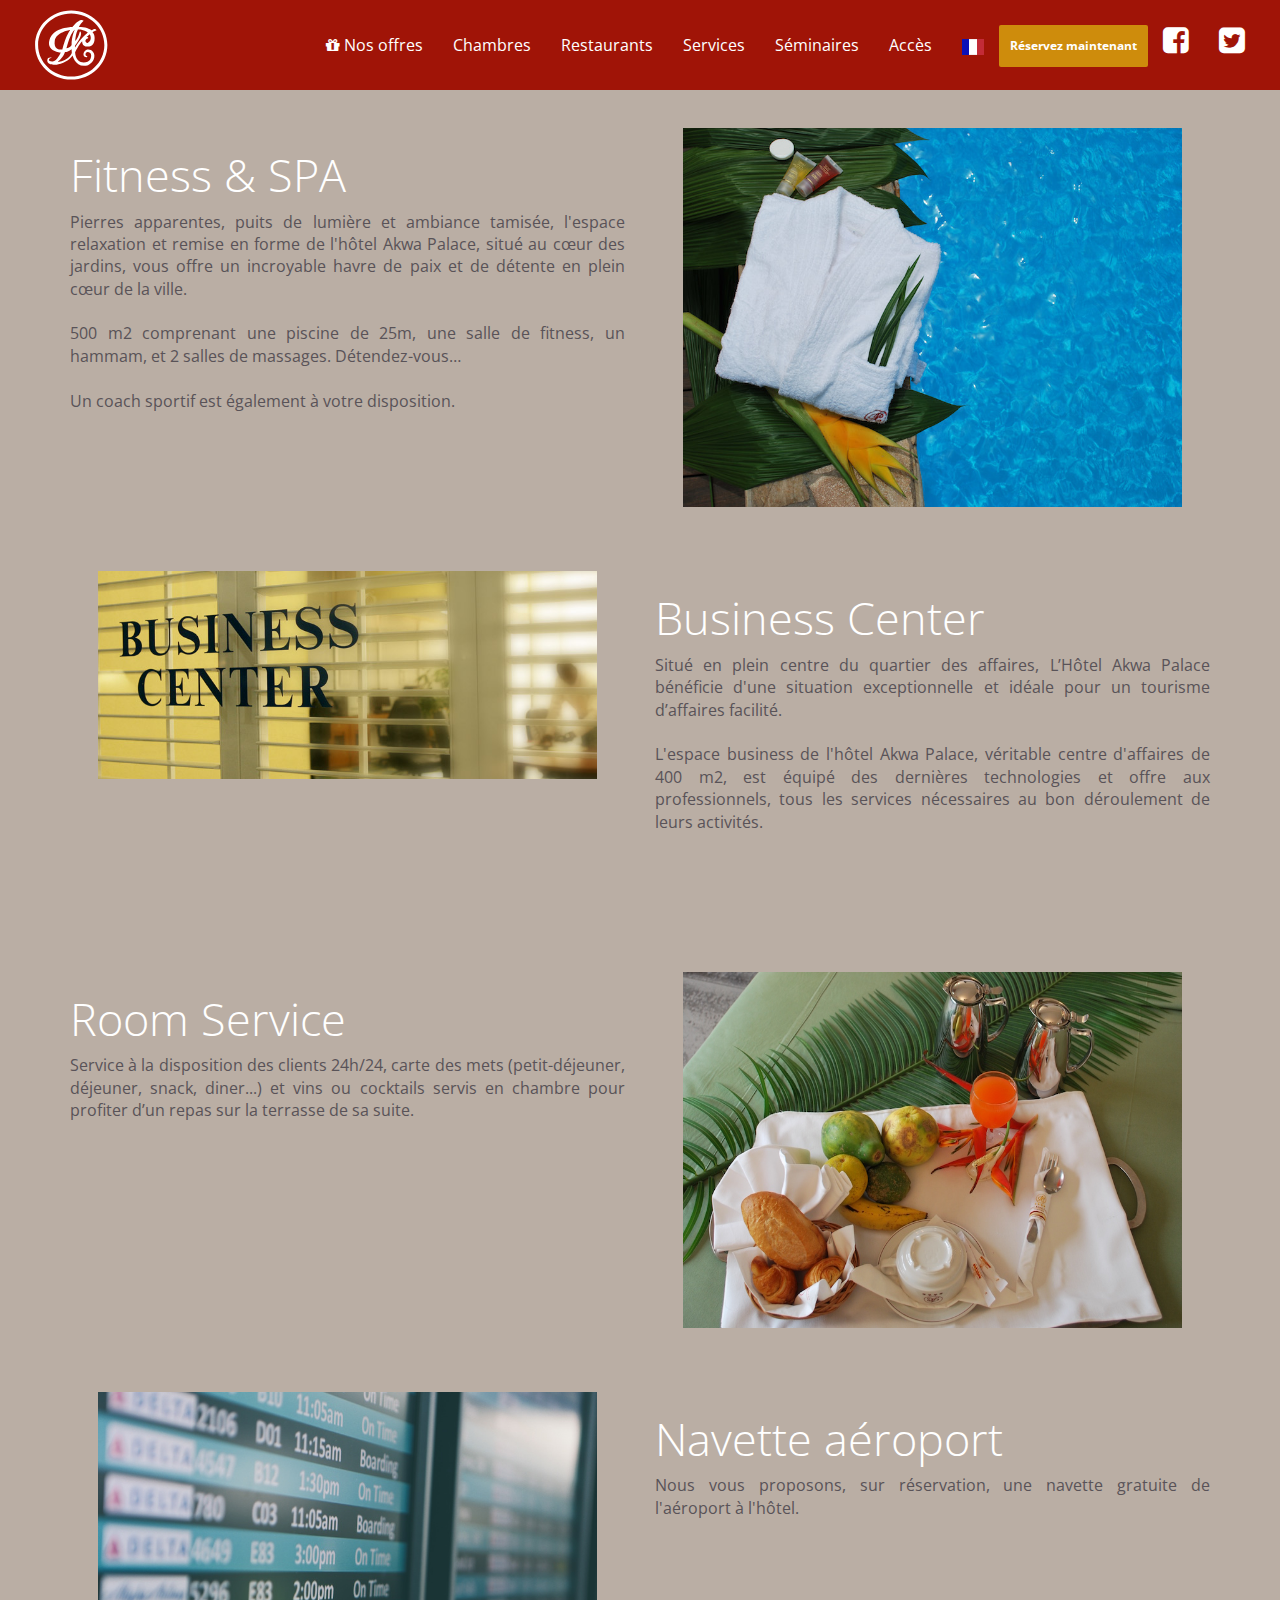
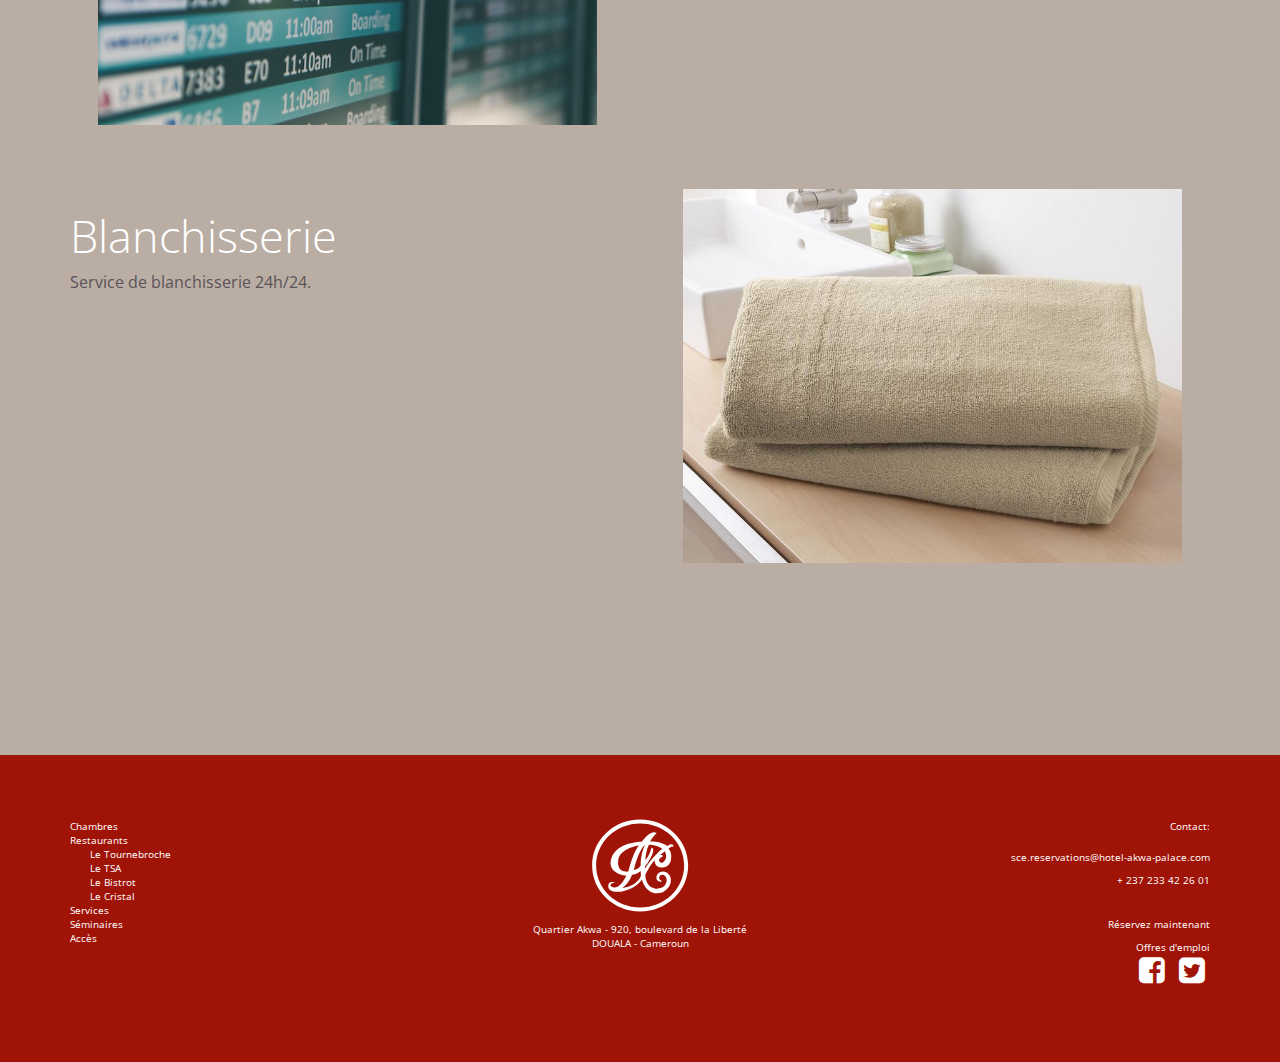
<file: services.html>
<!doctype html>
<html>
  <head>
    <meta charset="utf-8">

    <!-- Always force latest IE rendering engine or request Chrome Frame -->
    <meta content="IE=edge,chrome=1" http-equiv="X-UA-Compatible">

    <!-- For Bootstrap responsiveness -->
    <meta http-equiv="X-UA-Compatible" content="IE=edge">
    <meta name="viewport" content="width=device-width, initial-scale=1">
    <meta name="description" content="Idéalement situé au cœur de Douala, l'Hôtel Akwa-Palace conjugue le charme de la tradition coloniale et le confort le plus moderne dans un cadre raffiné.">

    <meta property="og:title" content="Hotel Akwa Palace" />
    <meta property="og:type" content="article" />
    <meta property="og:url" content="http://www.hotel-akwa-palace.com/chambres.html/" />
    <meta property="og:image" content="http://www.hotel-akwa-palace.com/images/FB/fb.png" />
    <meta property="og:description" content="Idéalement situé au cœur de Douala, l'Hôtel Akwa-Palace conjugue le charme de la tradition coloniale et le confort le plus moderne dans un cadre raffiné." />
    <meta property="og:site_name" content="Hotel Akwa Palace" />

    <!-- Use title if it's in the page YAML frontmatter -->
    <title>Akwa Palace - Services</title>

    <link href="stylesheets/all.css" rel="stylesheet" type="text/css" />
    <script src="javascripts/all.js" type="text/javascript"></script>

    <!-- HTML5 Shim and Respond.js IE8 support of HTML5 elements and media queries -->
    <!-- Leave those next 4 lines if you care about users using IE8 -->
    <!--[if lt IE 9]>
      <script src="https://oss.maxcdn.com/html5shiv/3.7.2/html5shiv.min.js"></script>
      <script src="https://oss.maxcdn.com/respond/1.4.2/respond.min.js"></script>
    <![endif]-->
  </head>

<body class="services">
<nav class="navbar navbar-default navbar-fixed-top navbar-wagon" role="navigation">
  <div class="container-fluid">
    <!-- Brand and toggle get grouped for better mobile display -->
    <div class="navbar-header">
      <button type="button" class="navbar-toggle collapsed" data-toggle="collapse" data-target="#bs-example-navbar-collapse-1">
        <span class="sr-only">Toggle navigation</span>
        <span class="icon-bar"></span>
        <span class="icon-bar"></span>
        <span class="icon-bar"></span>
      </button>
<a class="navbar-brand" href="./">        <img height="10%" src="images/logo.svg" />
</a>    </div>

    <!-- Collect the nav links, forms, and other content for toggling -->
    <div class="collapse navbar-collapse" id="bs-example-navbar-collapse-1">

      <ul class="nav navbar-nav navbar-right">
        <li>
            <a href="#" data-toggle="modal" data-target="#offres"><i class="fa fa-gift"></i> Nos offres</a>
        </li>
        <li>
<a href="chambres.html">            Chambres
</a>        </li>
        <li>
<a href="restaurant.html">            Restaurants
</a>        </li>
        <li>
<a href="services.html">            Services
</a>        </li>
<!--         <li>
<a href="/traiteur.html">            Traiteur
</a>        </li> -->
        <li>
<a href="seminaires.html">            Séminaires
</a>        </li>
        <li>
<a href="acces.html">            Accès
</a>        </li>
        <li class="dropdown">
          <a href="#" class="dropdown-toggle" data-toggle="dropdown" role="button" aria-expanded="false"><img src="images/fr.gif" /></a>
          <ul class="dropdown-menu" role="menu">
            <li><a href="http://www.hotel-akwa-palace.com/eng/index.html"><img src="images/gb.gif" /></a></li>
          </ul>
        </li>
        <li><a href="https://reservation.hotel-spider.com/default.aspx?View=Booking1&HotelID=922892&Language=4" target="_blank" class="btn">Réservez maintenant</a></li>
        <li><a href="https://www.facebook.com/HOTEL-Akwa-Palace-Officiel-1655150121397919/?fref=ts"><i span style="font-size: 30px" class="fa fa-facebook-square"></i></a></li>
        <li><a href="https://twitter.com/fansakwapalace"><i span style="font-size: 30px" class="fa fa-twitter-square"></i></a></li>
      </ul>
    </div><!-- /.navbar-collapse -->
  </div><!-- /.container-fluid -->
</nav>

    <div id="chambres" class="padded">
  <div class="container">
    <div class="row">
      <div class="col-sm-6 text-justify">
        <h1>Fitness & SPA</h1>
          <p>
          Pierres apparentes, puits de lumière et ambiance tamisée, l'espace relaxation et remise en forme de l'hôtel Akwa Palace, situé au cœur des jardins, vous offre un incroyable havre de paix et de détente en plein cœur de la ville. <br><br>500 m2 comprenant une piscine de 25m, une salle de fitness, un hammam, et 2 salles de massages. Détendez-vous…<br><br>Un coach sportif est également à votre disposition.</p>
<!--         <div class="row">
          <div class="col-sm-12 text-center">
            <a href="https://reservation.hotel-spider.com/default.aspx?View=Booking1&HotelID=922892&Language=4" class="btn btn-primary">Réserver maintenant</a>
          </div>
        </div> -->
      </div>
      <div class="col-sm-6 hidden-xs text-center ill">
        <img width="90%" src="images/spa_1.jpg" />
      </div>
    </div>
    <div class="row padded-soft">
      <div class="col-sm-6 hidden-xs text-center">
        <img width="90%" src="images/business_123.jpg" />
      </div>
      <div class="col-sm-6 text-justify">
        <h1>Business Center</h1>
          <p>
          Situé en plein centre du quartier des affaires, L’Hôtel Akwa Palace bénéficie d'une situation exceptionnelle et idéale pour un tourisme d’affaires facilité.<br><br>
          L'espace business de l'hôtel Akwa Palace, véritable centre d'affaires de 400 m2, est équipé des dernières technologies et offre aux professionnels, tous les services nécessaires au bon déroulement de leurs activités.</p>
      </div>
    </div>
    <div class="row padded-soft">

      <div class="col-sm-6 text-justify">
        <h1>Room Service</h1>
          <p>
          Service à la disposition des clients 24h/24, carte des mets (petit-déjeuner, déjeuner, snack, diner...) et vins ou cocktails servis en chambre pour profiter d’un repas sur la terrasse de sa suite.</p>
          <!-- <div class="row">
            <div class="col-xs-6">
              <p><strong>Surface:</strong> 75 m<sup>2</sup></p>
            </div>
            <div class="col-xs-6">
              <p><strong>Literie:</strong> Lit double 180x190</p>
            </div>
          </div> -->
          <!-- <div class="row">
            <div class="col-xs-6">
              <p><strong>Équipements:</strong></p>
              <ul>
                <li><i class="fa fa-wifi"></i> Internet</li>
                <li><i class="fa fa-briefcase"></i> Bureau</li>
                <li><i class="fa fa-desktop"></i> Cable / Télévision</li>
                <li><i class="fa fa-tachometer"></i> Climatisation</li>
              </ul>
            </div>
            <div class="col-xs-6">
              <p><br></p>
              <ul>
                <li><i class="fa fa-lock"></i> Coffre-fort</li>
                <li><i class="fa fa-phone"></i> Téléphone</li>
                <li><i class="fa fa-bell"></i> Wake-up call</li>
                <li><i class="fa fa-cutlery"></i> Room-Service 24h</li>
              </ul>
            </div>
          </div> -->

      </div>
            <div class="col-sm-6 hidden-xs text-center">
        <img width="90%" src="images/rooms_1.jpg" />
      </div>
    </div>

      <div class="row">
              <div class="col-sm-6 hidden-xs text-center ill">
        <img width="90%" src="images/airport.jpg" />
      </div>
      <div class="col-sm-6 text-justify">
        <h1>Navette aéroport</h1>
          <p>
          Nous vous proposons, sur réservation, une navette gratuite de l'aéroport à l'hôtel.
          </p>
<!--           <div class="row">
            <div class="col-xs-6">
              <p><strong>Surface:</strong> 56 m<sup>2</sup></p>
            </div>
            <div class="col-xs-6">
              <p><strong>Literie:</strong> Lit double 140x190</p>
            </div>
          </div> -->
<!--           <div class="row">
            <div class="col-xs-6">
              <p><strong>Équipements:</strong></p>
              <ul>
                <li><i class="fa fa-wifi"></i> Internet</li>
                <li><i class="fa fa-briefcase"></i> Bureau</li>
                <li><i class="fa fa-desktop"></i> Cable / Télévision</li>
                <li><i class="fa fa-tachometer"></i> Climatisation</li>
              </ul>
            </div>
            <div class="col-xs-6">
              <p><br></p>
              <ul>
                <li><i class="fa fa-lock"></i> Coffre-fort</li>
                <li><i class="fa fa-phone"></i> Téléphone</li>
                <li><i class="fa fa-bell"></i> Wake-up call</li>
                <li><i class="fa fa-cutlery"></i> Room-Service 24h</li>
              </ul>
            </div>
          </div> -->
<!--         <div class="row">
          <div class="col-sm-12 text-center">
            <a href="mailto:sce.reservations@hotel-akwa-palace.com" class="btn btn-primary">Réserver votre navette</a>
          </div>
        </div> -->
      </div>

    </div>
        <div class="row padded-soft">

      <div class="col-sm-6 text-justify">
        <h1>Blanchisserie</h1>
          <p>
          Service de blanchisserie 24h/24.</p>
          <!-- <div class="row">
            <div class="col-xs-6">
              <p><strong>Surface:</strong> 75 m<sup>2</sup></p>
            </div>
            <div class="col-xs-6">
              <p><strong>Literie:</strong> Lit double 180x190</p>
            </div>
          </div> -->
          <!-- <div class="row">
            <div class="col-xs-6">
              <p><strong>Équipements:</strong></p>
              <ul>
                <li><i class="fa fa-wifi"></i> Internet</li>
                <li><i class="fa fa-briefcase"></i> Bureau</li>
                <li><i class="fa fa-desktop"></i> Cable / Télévision</li>
                <li><i class="fa fa-tachometer"></i> Climatisation</li>
              </ul>
            </div>
            <div class="col-xs-6">
              <p><br></p>
              <ul>
                <li><i class="fa fa-lock"></i> Coffre-fort</li>
                <li><i class="fa fa-phone"></i> Téléphone</li>
                <li><i class="fa fa-bell"></i> Wake-up call</li>
                <li><i class="fa fa-cutlery"></i> Room-Service 24h</li>
              </ul>
            </div>
          </div> -->
      </div>
            <div class="col-sm-6 hidden-xs text-center">
        <img width="90%" src="images/clothes.jpg" />
      </div>
    </div>
    </div>
</div>


<div id="footer" class="padded-soft">
  <div class="container">
    <div class="row">
      <div class="col-sm-4 hidden-xs text-left">
        <p>
<a href="chambres.html">            Chambres
</a>          <br>
          <a href="restaurant.html">Restaurants</a>
          <br>
          <a href="restaurant.html"><span class="marge">Le Tournebroche</span></a>
          <br>
          <a href="restaurant.html"><span class="marge">Le TSA</span></a>
          <br>
          <a href="restaurant.html"><span class="marge">Le Bistrot</span></a>
          <br>
          <a href="restaurant.html"><span class="marge">Le Cristal</span></a>
          <br>
          <a href="services.html">Services</a>
<!--           <br>
          <a href="#">Traiteur</a> -->
          <br>
          <a href="seminaires.html">Séminaires</a>
          <br>
          <a href="acces.html">Accès</a>
        </p>
      </div>
      <div class="col-xs-4 hidden-xs col-sm-4 text-center">
<a href="./">        <img height="10%" src="images/logo.svg" />
</a>        <p>Quartier Akwa - 920, boulevard de la Liberté<br>DOUALA - Cameroun</p>
        <br>

      </div>
      <div class="col-sm-4 text-right">
        <p>Contact:</p>
        <a href="mailto: sce.reservations@hotel-akwa-palace.com">sce.reservations@hotel-akwa-palace.com</a>
        <br>
        <a href="tel: + 237 233 42 26 01">+ 237 233 42 26 01</a>
        <br>
        <br>
        <a href="https://reservation.hotel-spider.com/default.aspx?View=Booking1&HotelID=922892&Language=4" target="_blank">Réservez maintenant</a>
        <br>
<a href="career.html">        Offres d'emploi
</a>        <br>
  <div class="row">
    <div class="col-sm-12 text-right">
        <ul class="list-inline" display="inline-block">
        <li><a href="https://www.facebook.com/HOTEL-Akwa-Palace-Officiel-1655150121397919/?fref=ts"><i span style="font-size: 30px" class="fa fa-facebook-square"></i></a></li>
        <li><a href="https://twitter.com/fansakwapalace"><i span style="font-size: 30px" class="fa fa-twitter-square"></i></a></li>
        </ul>
      </div>
    </div>
      </div>
    </div>
  </div>
</div>
  </body>
</html>

<div class="modal fade" id="offres" tabindex="-1" role="dialog" aria-labelledby="gridSystemModalLabel">
  <div class="modal-dialog" role="document">
    <div class="modal-content">
      <div class="modal-header">
        <button type="button" class="close" data-dismiss="modal" aria-label="Close"><span aria-hidden="true">&times;</span></button>
        <h4 class="modal-title" id="myModalLabel">NOS OFFRES</h4>
      </div>
        <div class="container padded-light">
          <div class="row">
            <div class="col-sm-6">
              <p>Offrez vous un séjour de rêve à l'Hôtel Akwa Palace, ou faites plaisir à un proche. N'hésitez pas à revenir régulièrement sur cette page afin de découvrir toutes nos offres.</p>
<div class="panel-group" id="accordion" role="tablist" aria-multiselectable="true">
  <div class="panel panel-default">
    <div class="panel-heading" role="tab" id="headingOne">
      <h4 class="panel-title">
        <a role="button" data-toggle="collapse" data-parent="#accordion" href="#collapseOne" aria-expanded="true" aria-controls="collapseOne">
          SOFT & BEAUTIFUL - A partir de 150,000 FCFA
        </a>
      </h4>
    </div>
    <div id="collapseOne" class="panel-collapse collapse" role="tabpanel" aria-labelledby="headingOne">
      <div class="panel-body">
                <div class="col-sm-12 text-center">
            <h3>Vous allez adorer… vous ne pourrez plus vous en passer !</h3>
            <p class="text-justify">Séjour « SOFT & BEAUTIFUL » orienté sur la détente, la remise en forme, les soins du visage et du corps. L’amélioration de la condition physique et le bien-être !
            </p>
            <ul class="text-left">
              <li>1 ou 2 nuits - Individuel ou en couple<sup>1</sup></li>
              <li>Accueil VIP</li>
              <li>Chambre de Luxe ou Senior Suite avec vue sur l’espace piscine <sup>2</sup></li>
              <li>Entrainements physiques ludiques et progressifs</li>
              <li>Activités indoor & outdoor adaptées aux besoins</li>
              <li>Coaching personnalisé</li>
              <li>Massage quotidien de 60 minutes à notre espace SPA</li>
              <li>Soins de visage et de peau sur les conseils de notre esthéticienne</li>
              <li>Libre accès à la piscine, au fitness</li>
              <li>Hammam 30 minutes par jour</li>
              <li>Dîner au Tournebroche le meilleur restaurant de Douala</li>
              <li>Déjeuner au TSA espace piscine</li>
              <li>Late « check out » 18H00</li>
            </ul>
            <p class="text-left"><sup>1</sup> Prix hors boissons, sous réserve des disponibilités.<br><sup>2</sup> Pour 2 nuits 2 personnes 1 bouteille de Sparkling offerte dans votre chambre pendant votre séjour.<br></p>
            <p class="text-center">Offre non cumulable avec d’autres promotions.</p>
            <p class="text-left">Pour toute question, nous sommes à votre disposition au +237 233 42 26 01 ou par mail à <a href:"mailto:sce.reservations@hotel-akwa-palace.com">sce.reservations@hotel-akwa-palace.com</a></p>
            <div class="row">
              <div class="col-sm-12 text-center">
                <ul class="list-inline" display="inline-block">
            <li><a href="offres/SoftAndBeauty.pdf" download target="_blank" type="button" class="btn btn-default"><i class="fa fa-file-pdf-o"></i> Téléchargez</a></li>
        <li><a href="https://reservation.hotel-spider.com/default.aspx?src=&view=SuperBookingPackages&Tentative=&action=List&HotelID=922892&PackageID=9298&PartnerID=0&PromotionID=0&PromotionCode=&Language=4&ChainID=0&IsChain=0&GroupID=0&StartDate=03.12.2015&EndDate=04.12.2015&sDate=03.12.2015&eDate=04.12.2015" target="_blank" type="button" class="btn btn-primary">Réservez maintenant</a></li>
        </ul>
        </div>
        </div>
        </div>
      </div>
    </div>
  </div>

  <div class="panel panel-default">
    <div class="panel-heading" role="tab" id="headingThree">
      <h4 class="panel-title">
        <a class="collapsed" role="button" data-toggle="collapse" data-parent="#accordion" href="#collapseThree" aria-expanded="false" aria-controls="collapseThree">
          UNE NUIT DE RÊVE - A partir de 160,000 FCFA
        </a>
      </h4>
    </div>
    <div id="collapseThree" class="panel-collapse collapse" role="tabpanel" aria-labelledby="headingThree">
      <div class="panel-body">
        <div class="col-sm-12 text-center">
          <h3>COFFRET "UNE NUIT DE REVE<br>POUR UN JOUR UNIQUE"</h3>
            <!-- <p class="text-center">Soirée du 31 décembre ambiance PANAMA<br>Dîner Gastronomique au Tournebroche<br>La meilleure table de Douala
            </p> -->
            <ul class="text-left">
              <li>Accueil VIP</li>
              <li>Accueil personnalisé avec des fleurs, une bouteille de Sparkling et quelques mignardises</li>
              <li>Une nuit en Junior Suite vue sur l’espace piscine</li>
              <li>Petit déjeuner servi en chambre jusqu'à midi</li>
              <li>Libre accès à la piscine, au fitness</li>
              <li>Hammam 1 heure</li>
              <li>Late « check out » 18H00 le dimanche</li>
            </ul>
<!--             <p class="text-left"><sup>1</sup> Prix hors boissons, sous réserve des disponibilités</p>
            <p class="text-center">Offre non cumulable avec d’autres promotions.</p> -->
            <p class="text-left">Pour toute question, nous sommes à votre disposition au +237 233 42 26 01 ou par mail à <a href:"mailto:sce.reservations@hotel-akwa-palace.com">sce.reservations@hotel-akwa-palace.com</a></p>
          <div class="row">
            <div class="col-sm-12 text-center">
              <ul class="list-inline" display="inline-block">
                <li><a href="offres/NuitDeReve.pdf" download target="_blank" type="button" class="btn btn-default"><i class="fa fa-file-pdf-o"></i> Téléchargez</a>
                </li>
                <li><a href="https://reservation.hotel-spider.com/default.aspx?src=&view=SuperBookingPackages&Tentative=&action=List&HotelID=922892&PackageID=9318&PartnerID=0&PromotionID=0&PromotionCode=&Language=4&ChainID=0&IsChain=0&GroupID=0&StartDate=05.12.2015&EndDate=06.12.2015&sDate=05.12.2015&eDate=06.12.2015" target="_blank" type="button" class="btn btn-primary">Réservez maintenant</a>
                </li>
              </ul>
            </div>
          </div>
        </div>
      </div>
    </div>
  </div>

  <div class="panel-group" id="accordion" role="tablist" aria-multiselectable="true">
    <div class="panel panel-default">
      <div class="panel-heading" role="tab" id="headingFour">
        <h4 class="panel-title">
          <a role="button" data-toggle="collapse" data-parent="#accordion" href="#collapseFour" aria-expanded="true" aria-controls="collapseOne">
            GOUT DE FRANCE - Menu à 44,000 FCFA - vins compris
          </a>
        </h4>
      </div>
      <div id="collapseFour" class="panel-collapse collapse" role="tabpanel" aria-labelledby="headingFour">
        <div class="panel-body">
                  <div class="col-sm-12 text-center">
              <h3>"Goût de France - Good France"<br>Lundi 21 mars</h3>
              <!-- <p class="text-justify">Séjour « SOFT & BEAUTIFUL » orienté sur la détente, la remise en forme, les soins du visage et du corps. L’amélioration de la condition physique et le bien-être !
              </p> -->
              <ul class="text-left">
                <li>Kir Cassis au Crémant de Loire<br>Mises en bouche</li>
                <li>Foie gras de canard « Maison », chutney aux figues<br>1 verre de Monbazillac (10 cl)</li>
                <li>Filet de bœuf à la moelle<br>Pommes de terre farcie à la duxelles de champignons<br>1 Verre de Haut Médoc « Cru Bourgeois » Château de Barreyres (12 cl)</li>
                <li>Salade aux trois fromages de Normandie</li>
                <li>Moelleux au chocolat, glace vanille<br>Crème Anglaise<br>1 coupe de Crémant de Loire (12 cl)</li>
              </ul>
              <!-- <p class="text-left"><sup>1</sup> Prix hors boissons, sous réserve des disponibilités.<br><sup>2</sup> Pour 2 nuits 2 personnes 1 bouteille de Sparkling offerte dans votre chambre pendant votre séjour.<br></p>
              <p class="text-center">Offre non cumulable avec d’autres promotions.</p> -->
              <p class="text-left">Pour toute question, nous sommes à votre disposition au +237 233 42 26 01 ou par mail à <a href:"mailto:sce.reservations@hotel-akwa-palace.com">sce.reservations@hotel-akwa-palace.com</a></p>
              <div class="row">
                <div class="col-sm-12 text-center">
                  <ul class="list-inline" display="inline-block">
              <li><a href="offres/Menu_GoutFrance.pdf" download target="_blank" type="button" class="btn btn-default"><i class="fa fa-file-pdf-o"></i> Téléchargez</a></li>
          <li><a href="mailto:sce.reservations@hotel-akwa-palace.com" target="_blank" type="button" class="btn btn-primary">Réservez maintenant</a></li>
          </ul>
          </div>
          </div>
          </div>
        </div>
      </div>
    </div>
          </div>
        </div>
    </div>
  </div>
</div>


<script>
  (function(i,s,o,g,r,a,m){i['GoogleAnalyticsObject']=r;i[r]=i[r]||function(){
  (i[r].q=i[r].q||[]).push(arguments)},i[r].l=1*new Date();a=s.createElement(o),
  m=s.getElementsByTagName(o)[0];a.async=1;a.src=g;m.parentNode.insertBefore(a,m)
  })(window,document,'script','//www.google-analytics.com/analytics.js','ga');

  ga('create', 'UA-70357260-1', 'auto');
  ga('send', 'pageview');



</script>
</file>
